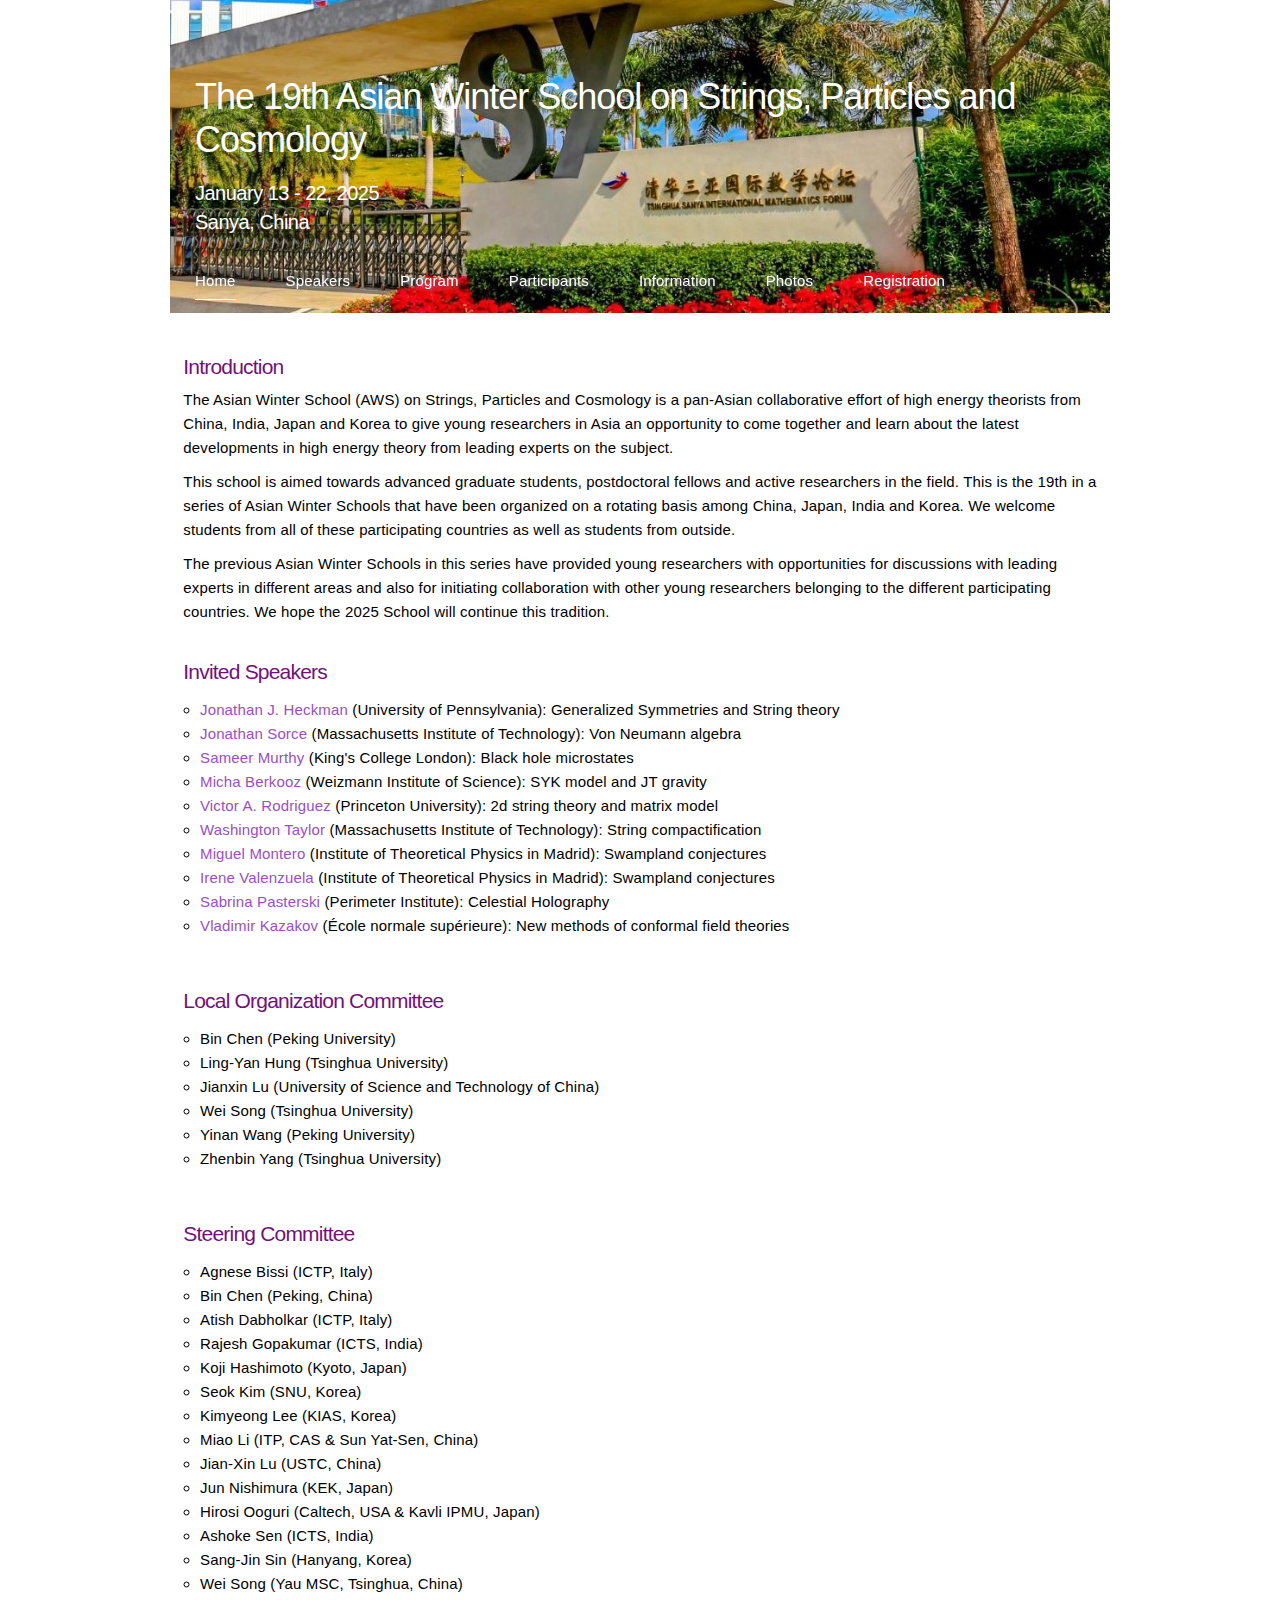
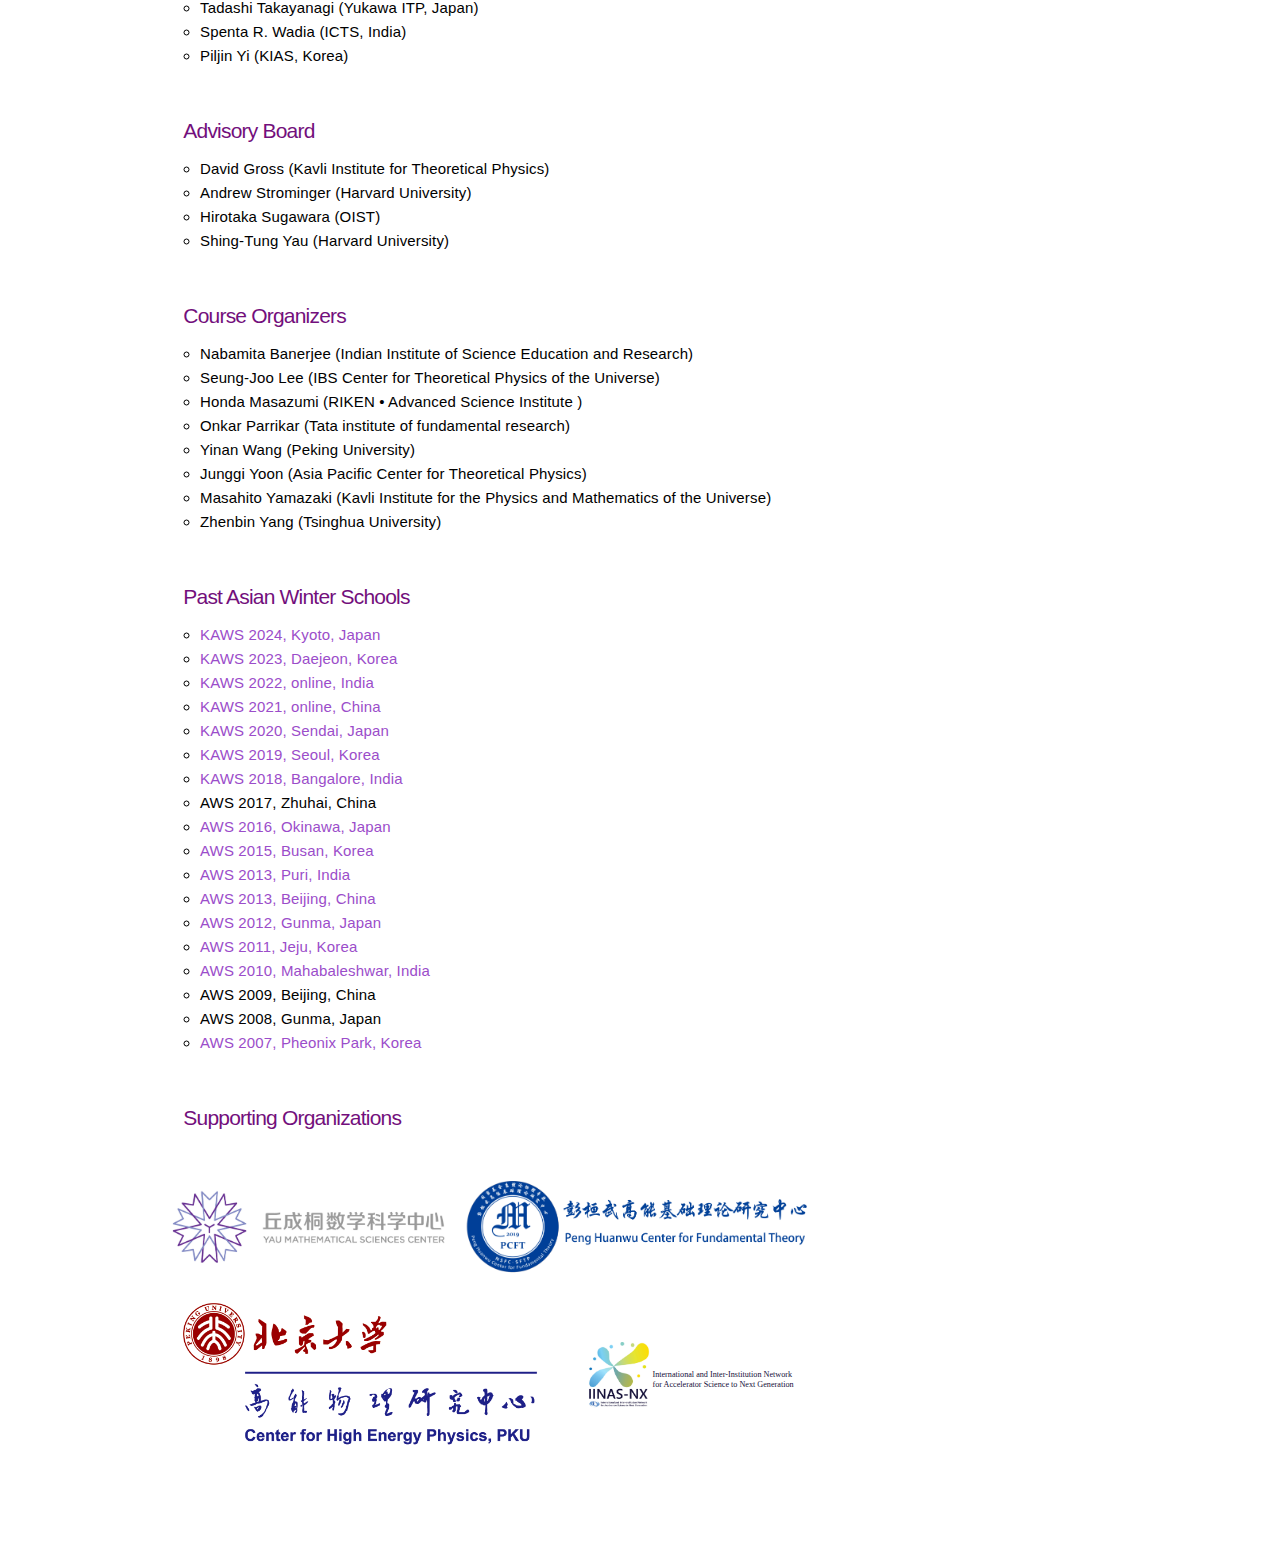
<file: index.html>
<!DOCTYPE html>
<html lang="en">
<head>
<meta charset="utf-8">
<meta name="viewport" content="width=device-width, initial-scale=1.0">
<meta name="description" content="The 19th Asian Winter School">
<title>The 19th Asian Winter School</title>  

<link rel="stylesheet" href="milligram.css"> 
<link rel="shortcut icon" href="favicon.ico" type="image/x-icon">

</head>

<body>  

	<div class="container">
	<!-- Top box -->
		<!-- Logo & Site Name -->
		<div class="placeholder">
			<div class="parallax-window">
				<div class="tm-header">
					<div class="tm-header-inner">
						<div class="col-md-6 col-12">
							<div class="tm-site-text-box">
								<h1 class="tm-site-title">The 19th Asian Winter School on Strings, Particles and Cosmology</h1>
								<h6 class="tm-site-description">January 13 - 22, 2025</h6>	
									<h6 class="tm-site-description">Sanya, China</h6>	
							</div>
						</div>
						<nav class="col-md-6 col-12 tm-nav">
							<ul class="tm-nav-ul">
								<li class="tm-nav-li"><a href="index.html" class="tm-nav-link active">Home</a></li>
								<li class="tm-nav-li"><a href="#spe" class="tm-nav-link" >Speakers</a></li>
								<li class="tm-nav-li"><a href="program.html" class="tm-nav-link">Program</a></li>
								<li class="tm-nav-li"><a href="participants.html" class="tm-nav-link">Participants</a></li>
								<li class="tm-nav-li"><a href="information.html" class="tm-nav-link" >Information</a></li>
								<li class="tm-nav-li"><a href="photos.html" class="tm-nav-link" >Photos</a></li>
								<li class="tm-nav-li"><a href="registration.html" class="tm-nav-link" >Registration</a></li>
							</ul>
						</nav>	
					</div>
				</div>
			</div>
		</div>



<main>
	
  <h4 style="margin-top: 30pt;"> Introduction </h4>

	<p class="p2" style="margin-top:-10pt;">		
	The Asian Winter School (AWS) on Strings, Particles and Cosmology is a pan-Asian collaborative effort of high energy theorists from China, India, Japan and Korea to give young researchers in Asia an opportunity to come together and learn about the latest developments in high energy theory from leading experts on the subject.</p>

	<p class="p2">	 This school is aimed towards advanced graduate students, postdoctoral fellows and active researchers in the field. This is the 19th in a series of Asian Winter Schools that have been organized on a rotating basis among China, Japan, India and Korea. We welcome students from all of these participating countries as well as students from outside. 
	</p>

	<p class="p2">	 The previous Asian Winter Schools in this series have provided young researchers with opportunities for discussions with leading experts in different areas and also for initiating collaboration with other young researchers belonging to the different participating countries. We hope the 2025 School will continue this tradition.</p>



<br>



<h4> <div id="spe">Invited Speakers</div> </h4>

<p style="margin-top:-10pt;">
<ul>
<li><a href="program.html#Heckman">Jonathan J. Heckman</a> (University of Pennsylvania): Generalized Symmetries and String theory</li>
<li><a href="program.html#Sorce">Jonathan Sorce</a> (Massachusetts Institute of Technology): Von Neumann algebra </li>
<li><a href="program.html#Murthy">Sameer Murthy</a> (King's College London): Black hole microstates  </li>
<li><a href="program.html#Berkooz">Micha Berkooz</a> (Weizmann Institute of Science): SYK model and JT gravity</li>
<li><a href="program.html#Rodriguez">Victor A. Rodriguez</a> (Princeton University): 2d string theory and matrix model</li>
<li><a href="program.html#Taylor">Washington Taylor</a> (Massachusetts Institute of Technology): String compactification</li>
<li><a href="program.html#Montero">Miguel Montero</a> (Institute of Theoretical Physics in Madrid): Swampland conjectures </li>
<li><a href="program.html#Valenzuela">Irene Valenzuela</a> (Institute of Theoretical Physics in Madrid): Swampland conjectures</li>
<li><a href="program.html#Pasterski">Sabrina Pasterski</a> (Perimeter Institute): Celestial Holography</li>
<li><a href="program.html#Kazakov">Vladimir Kazakov</a> (École normale supérieure): New methods of conformal field theories</li>

</ul>
</p>

<br>



<h4> Local Organization Committee </h4>


<p style="margin-top:-10pt;">
	<ul>
	<li>Bin Chen (Peking University) </li>
	<li>Ling-Yan Hung (Tsinghua University)</li>
    <li>Jianxin Lu (University of Science and Technology of China) </li>
	<li>Wei Song (Tsinghua University)</li>
	<li>Yinan Wang (Peking University)</li>
	<li>Zhenbin Yang (Tsinghua University)</li>
	</ul>
</p>


	
<br>


<h4> Steering Committee </h4>

<p style="margin-top:-10pt;">
<ul>
<li>Agnese Bissi (ICTP, Italy)</li>
<li>Bin Chen (Peking, China)</li>
<li>Atish Dabholkar (ICTP, Italy)</li>
<li>Rajesh Gopakumar (ICTS, India)</li>
<li>Koji Hashimoto (Kyoto, Japan)</li>
<li>Seok Kim (SNU, Korea)</li>
<li>Kimyeong Lee (KIAS, Korea)</li>
<li>Miao Li (ITP, CAS & Sun Yat-Sen, China)</li>
<li>Jian-Xin Lu (USTC, China)</li>
<li>Jun Nishimura (KEK, Japan)</li>
<li>Hirosi Ooguri (Caltech, USA & Kavli IPMU, Japan)</li>
<li>Ashoke Sen (ICTS, India)</li>
<li>Sang-Jin Sin (Hanyang, Korea)</li>
<li>Wei Song (Yau MSC, Tsinghua, China)</li>
<li>Tadashi Takayanagi (Yukawa ITP, Japan)</li>
<li>Spenta R. Wadia (ICTS, India)</li>
<li>Piljin Yi (KIAS, Korea)</li>

</ul>
</p>

	
<br>



<h4> Advisory Board </h4>

<p style="margin-top:-10pt;">
<ul>
<li>David Gross (Kavli Institute for Theoretical Physics)</li>
<li>Andrew Strominger (Harvard University)</li>
<li>Hirotaka Sugawara (OIST)</li>
<li>Shing-Tung Yau (Harvard University)</li>

</ul>
</p>

<br>



<h4> Course Organizers </h4>

<p style="margin-top:-10pt;">
<ul>
<li>Nabamita Banerjee (Indian Institute of Science Education and Research)</li>
<li>Seung-Joo Lee (IBS Center for Theoretical Physics of the Universe)</li>
<li>Honda Masazumi (RIKEN • Advanced Science Institute )</li>
<li>Onkar Parrikar (Tata institute of fundamental research)</li>
<li>Yinan Wang (Peking University)</li>
<li>Junggi Yoon (Asia Pacific Center for Theoretical Physics)</li>
<li>Masahito Yamazaki (Kavli Institute for the Physics and Mathematics of the Universe)</li>
<li>Zhenbin Yang (Tsinghua University)</li>


</ul>
</p>


	
	<br>


<h4> Past Asian Winter Schools </h4>

<p style="margin-top:-10pt;">
<ul>
<li> <a href="https://www2.yukawa.kyoto-u.ac.jp/~kaws18th/index.php" target="_blank">KAWS 2024, Kyoto, Japan</a>  </li>
<li> <a href="https://indico.ibs.re.kr/event/537/" target="_blank">KAWS 2023, Daejeon, Korea</a>  </li>
<li> <a href="https://www.icts.res.in/program/kaws2022" target="_blank">KAWS 2022, online, India</a>  </li>
<li> <a href="https://kaws2021.github.io/" target="_blank">KAWS 2021, online, China</a>  </li>
<li> <a href="http://www.tfc.tohoku.ac.jp/other-activity/7065.html" target="_blank">KAWS 2020, Sendai, Japan</a>  </li>
<li> <a href="http://events.kias.re.kr/h/KAWS2019/?pageNo=3439" target="_blank">KAWS 2019, Seoul, Korea</a>  </li>
<li> <a href="https://www.icts.res.in/program/KAWS2018" target="_blank">KAWS 2018, Bangalore, India</a>  </li>
<li> AWS 2017, Zhuhai, China </li>
<li> <a href="https://groups.oist.jp/ja/cws/event/10th-asian-winter-school-strings-particles-and-cosmology" target="_blank">AWS 2016, Okinawa, Japan</a>  </li>
<li> <a href="http://home.kias.re.kr/MKG/h/AWSSPC2015/" target="_blank">AWS 2015, Busan, Korea</a>  </li>
<li> <a href="https://www.icts.res.in/program/asian8" target="_blank">AWS 2013, Puri, India</a>  </li>
<li> <a href="http://csp.escience.cn/dct/page/1" target="_blank">AWS 2013, Beijing, China</a>  </li>
<li> <a href="https://www-conf.kek.jp/past/nasulec/index.html" target="_blank">AWS 2012, Gunma, Japan</a>  </li>
<li> <a href="https://www.apctp.org/conferences/2010/awspc5/index.php" target="_blank">AWS 2011, Jeju, Korea</a>  </li>
<li> <a href="http://www.icts.res.in/program/asian4" target="_blank">AWS 2010, Mahabaleshwar, India</a>  </li>
<li> AWS 2009, Beijing, China </li>
<li> AWS 2008, Gunma, Japan </li>
<li> <a href="http://events.kias.re.kr/h/KAWS2019/?pageNo=3439" target="_blank">AWS 2007, Pheonix Park, Korea</a>  </li>
</ul>
</p>


<br>



<h4>Supporting Organizations</h4>
<br>

<!--
<div class="image-row">
	<object data="sponsor_YMSC.svg" type="image/svg+xml"></object>
	<object data="sponsor_PCFT.svg" type="image/svg+xml"></object>
	<object data="sponsor_PKU_CHEP.svg" type="image/svg+xml"></object>
	<img src="sponsor_IINAS-NX.jpg" alt="sponsor image">
</div>
-->

<div class="image-grid">
    <img src="sponsor_YMSC.svg" alt="sponsor image 1" class="image-item">
    <img src="sponsor_PCFT.svg" alt="sponsor image 2" class="image-item">
    <img src="sponsor_PKU_CHEP.svg" alt="sponsor image 3" class="image-item">
    <img src="sponsor_IINAS-NX.svg" alt="sponsor image 4" class="image-item">
  </div>

<br>
	
<!--<h4> Email</h4> 
<p class="p2">	 xxx@xxx</p>--> 


</main>



</body>
</html>
</file>
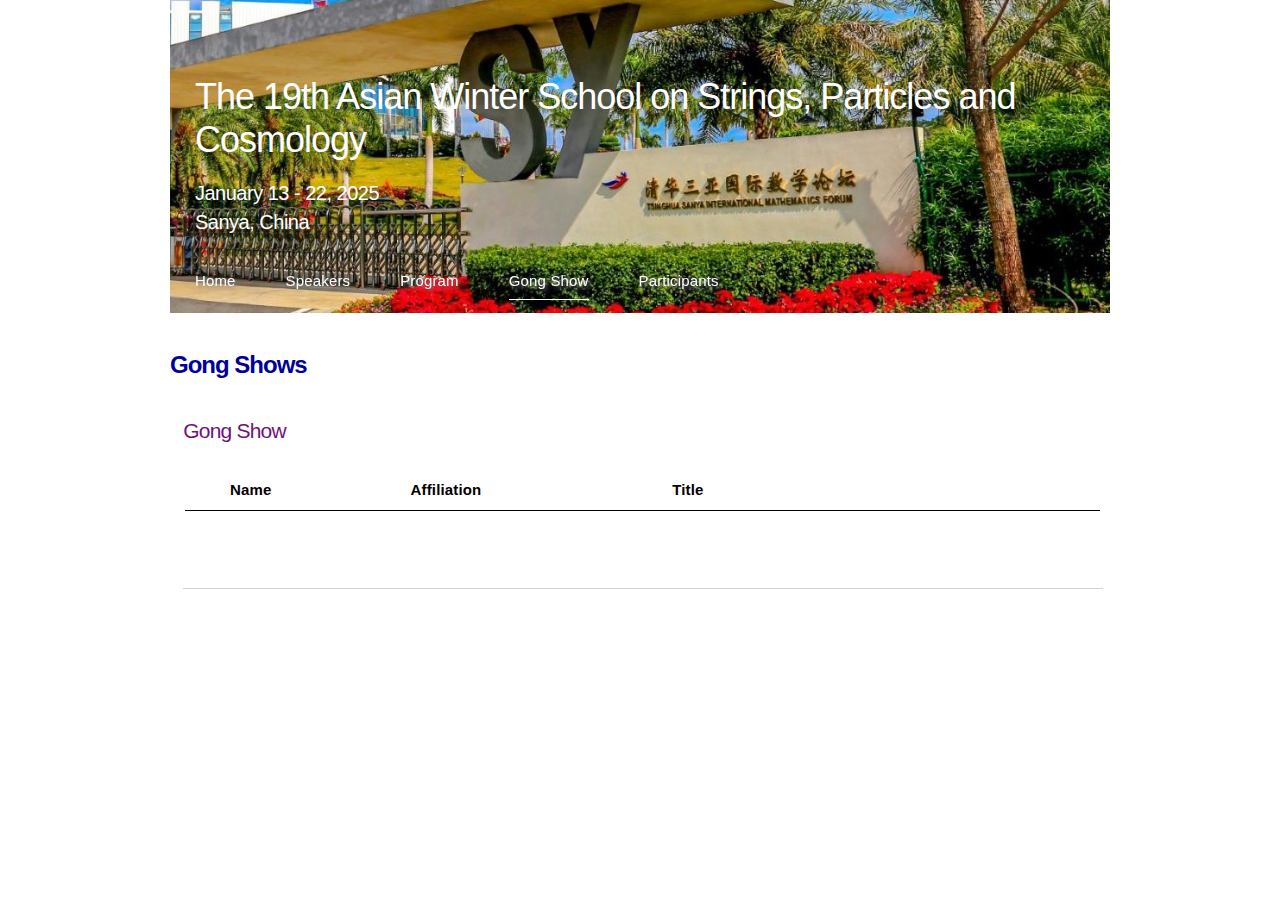
<file: gongshow-backup.html>
<!DOCTYPE html>
<html lang="en">
<head>
<meta charset="utf-8">
<meta name="viewport" content="width=device-width, initial-scale=1.0">
<meta name="description" content="The 19th Asian Winter School">
<title>The 19th Asian Winter School</title>   

<link rel="stylesheet" href="milligram.css"> 

</head>

<body>  

	
		<div class="container">
	<!-- Top box -->
		<!-- Logo & Site Name -->
		<div class="placeholder">
			<div class="parallax-window">
				<div class="tm-header">
					<div class="tm-header-inner">
						<div class="col-md-6 col-12">
							<div class="tm-site-text-box">
								<h1 class="tm-site-title">The 19th Asian Winter School on Strings, Particles and Cosmology</h1>
								<h6 class="tm-site-description">January 13 - 22, 2025</h6>	
									<h6 class="tm-site-description">Sanya, China</h6>	
							</div>
						</div>
						<nav class="col-md-6 col-12 tm-nav">
							<ul class="tm-nav-ul">
								<li class="tm-nav-li"><a href="index.html" class="tm-nav-link">Home</a></li>
								<li class="tm-nav-li"><a href="index.html#spe" class="tm-nav-link" >Speakers</a></li>
								<li class="tm-nav-li"><a href="program.html" class="tm-nav-link">Program</a></li>
								<li class="tm-nav-li"><a href="gongshow.html" class="tm-nav-link active" >Gong&nbsp;Show</a></li>
								<li class="tm-nav-li"><a href="participants.html" class="tm-nav-link">Participants</a></li>
							</ul>
						</nav>	
					</div>
				</div>
			</div>
		</div>


<main>
	
	

<h3> Gong Shows  </h3>

<h4 style="margin-top: 30pt; margin-bottom: 0pt;" id="gongshow1"> Gong Show </h4>

<p>


<table class="table table-bordered table-hover table-condensed">
	
    <colgroup>
        <col style="width: 1%;">
        <col style="width: 20%;">
		  <col style="width: 29%;">
        <col style="width: 50%;">
     </colgroup>
	
	
<thead><tr><th title="Field #1"></th>
<th title="Field #2">Name</th>
<th title="Field #3">Affiliation</th>
<th title="Field #4">Title</th>
</tr></thead>
 
</table>
	
	
<br><hr></p>







</main>
</body>
</html>
</file>
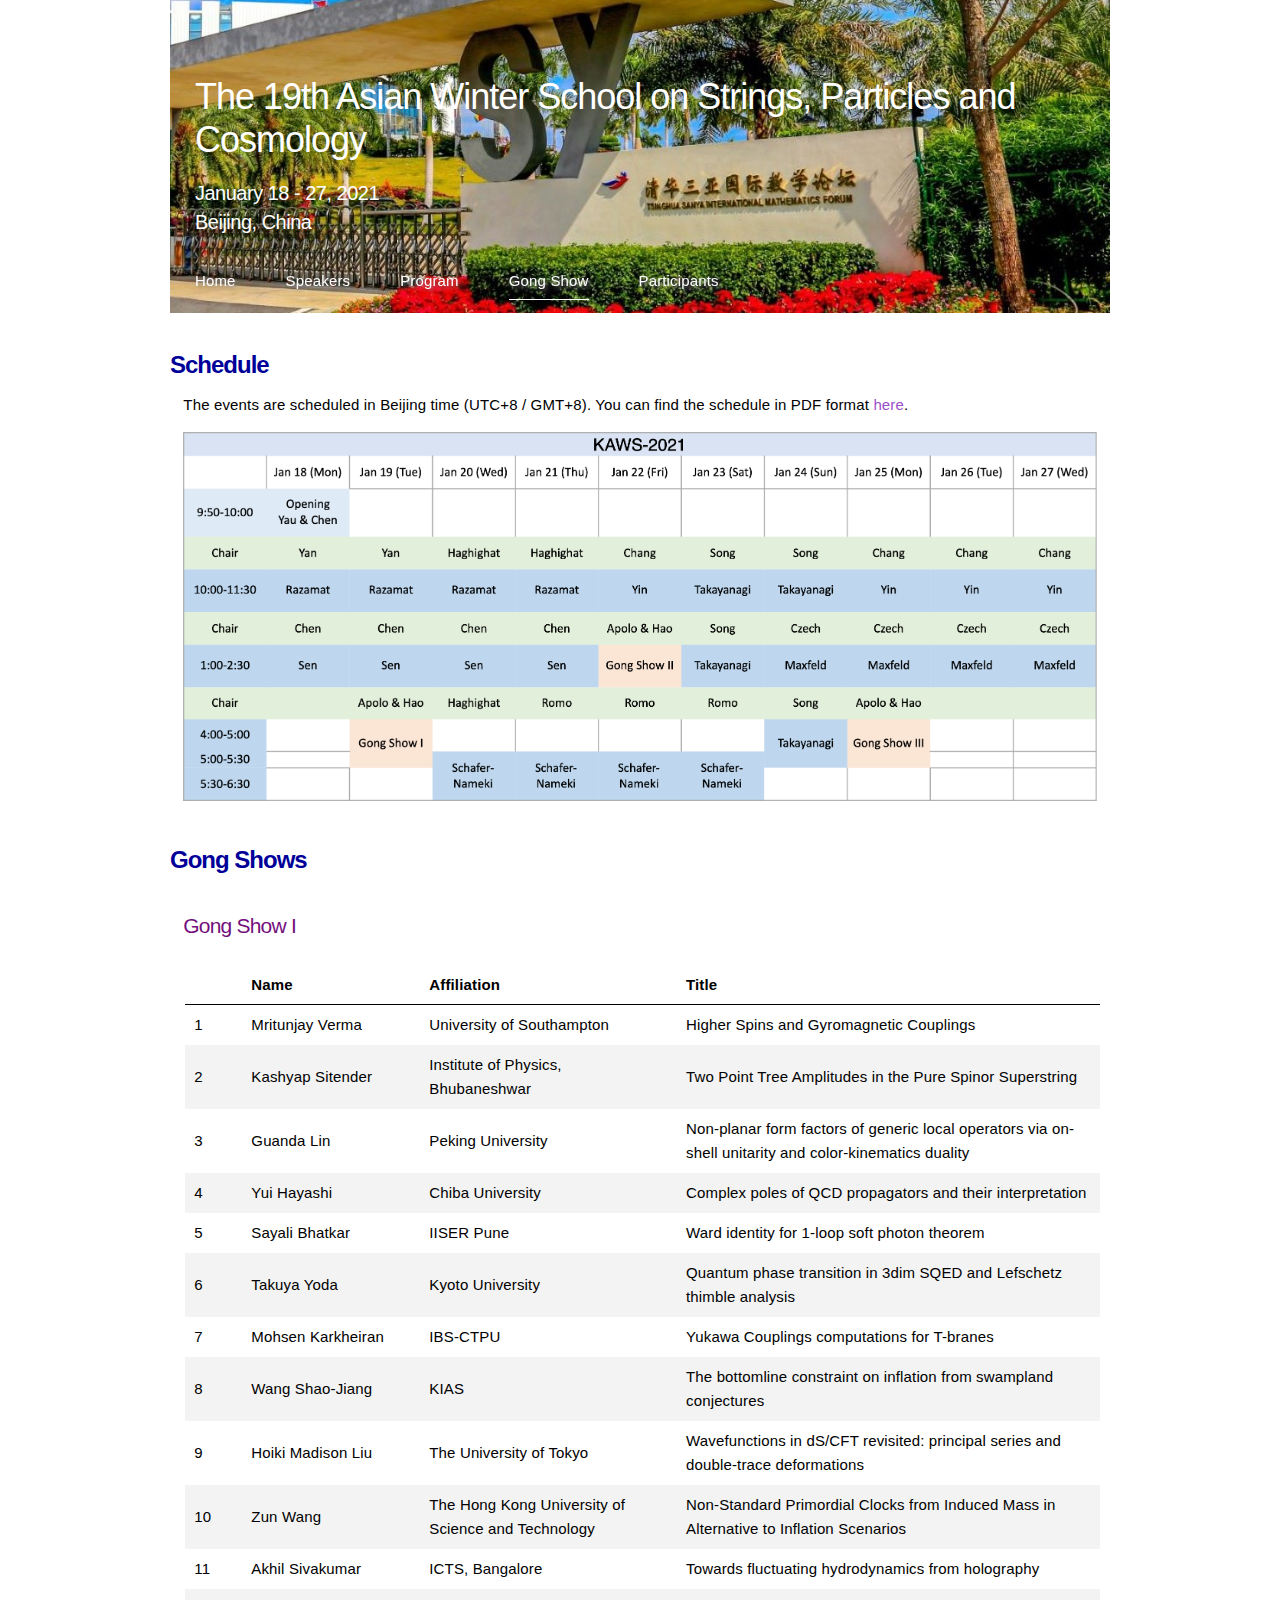
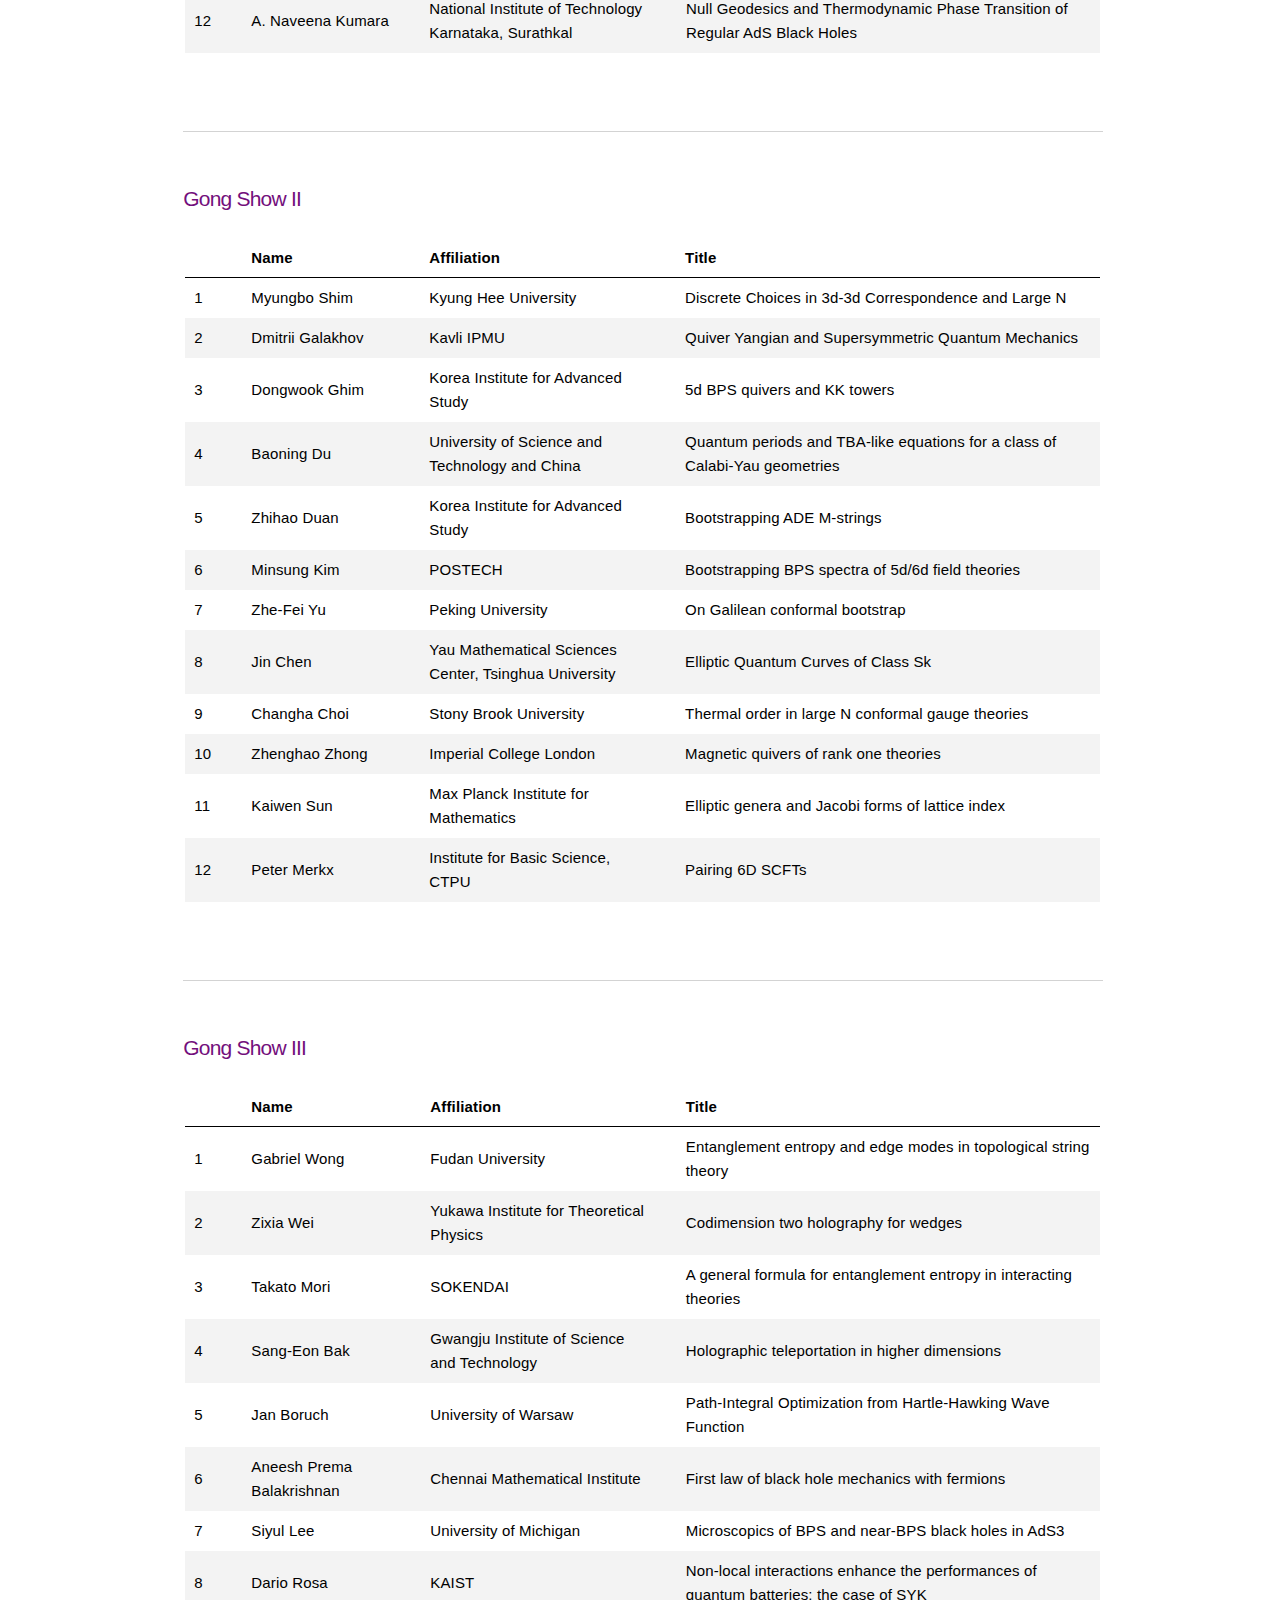
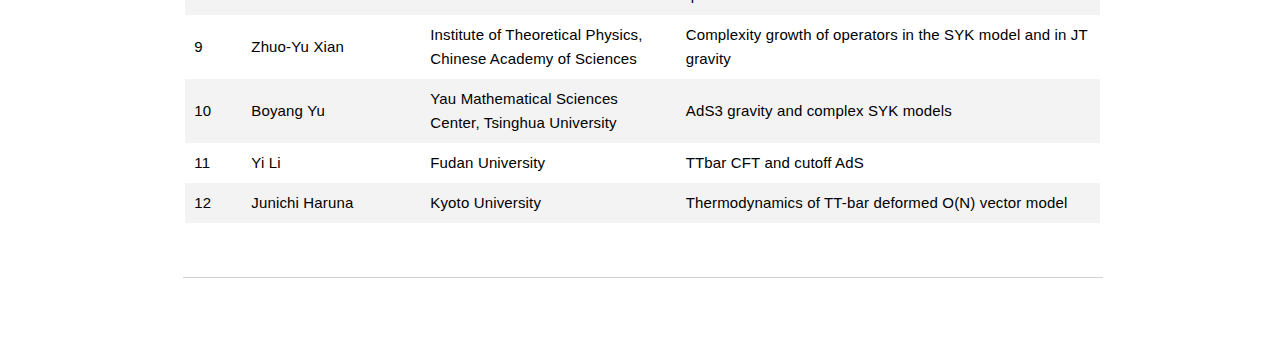
<file: gongshow_old.html>
<!DOCTYPE html>
<html lang="en">
<head>
<meta charset="utf-8">
<meta name="viewport" content="width=device-width, initial-scale=1.0">
<meta name="description" content="The 19th Asian Winter School">
<title>The 19th Asian Winter School</title>  

<link rel="stylesheet" href="milligram.css"> 

</head>

<body>  

	<div class="container">
	<!-- Top box -->
		<!-- Logo & Site Name -->
		<div class="placeholder">
			<div class="parallax-window">
				<div class="tm-header">
					<div class="tm-header-inner">
						<div class="col-md-6 col-12">
							<div class="tm-site-text-box">
								<h1 class="tm-site-title">The 19th Asian Winter School on Strings, Particles and Cosmology</h1>
								<h6 class="tm-site-description">January 18 - 27, 2021</h6>	
									<h6 class="tm-site-description">Beijing, China</h6>	
							</div>
						</div>
						<nav class="col-md-6 col-12 tm-nav">
							<ul class="tm-nav-ul">
								<li class="tm-nav-li"><a href="index.html" class="tm-nav-link">Home</a></li>
								<li class="tm-nav-li"><a href="index.html#spe" class="tm-nav-link" >Speakers</a></li>
								<li class="tm-nav-li"><a href="program.html" class="tm-nav-link">Program</a></li>
								<li class="tm-nav-li"><a href="gongshow.html" class="tm-nav-link active" >Gong&nbsp;Show</a></li>
								<li class="tm-nav-li"><a href="participants.html" class="tm-nav-link">Participants</a></li>
							</ul>
						</nav>	
					</div>
				</div>
			</div>
		</div>



<main>
	
	
<h3 class="schedule"> Schedule </h3>

<p>
The events are scheduled in Beijing time (UTC+8&nbsp;/&nbsp;GMT+8). You can find the schedule in PDF format <a href="https://kaws2021.github.io/schedule.pdf" target="_blank">here</a>.

<a href="schedule.png" target="_blank"><img class="schedule" src="schedule.png" alt="AWS 2025 Schedule"></a>

</p>



<h3> Gong Shows  </h3>

<h4 style="margin-top: 30pt; margin-bottom: 0pt;" id="gongshow1"> Gong Show I </h4>

<p>


<table class="table table-bordered table-hover table-condensed">
	
    <colgroup>
        <col style="width: 1%;">
        <col style="width: 20%;">
		  <col style="width: 29%;">
        <col style="width: 50%;">
     </colgroup>
	
	
<thead><tr><th title="Field #1"></th>
<th title="Field #2">Name</th>
<th title="Field #3">Affiliation</th>
<th title="Field #4">Title</th>
</tr></thead>
<tbody><tr>
<td align="right">&nbsp;1</td>
<td>Mritunjay Verma</td>
<td>University of Southampton</td>
<td>Higher Spins and Gyromagnetic Couplings</td>
</tr>
<tr>
<td align="right">&nbsp;2</td>
<td>Kashyap Sitender</td>
<td>Institute of Physics, Bhubaneshwar</td>
<td>Two Point Tree Amplitudes in the Pure Spinor Superstring</td>
</tr>
<tr>
<td align="right">&nbsp;3</td>
<td>Guanda Lin</td>
<td>Peking University</td>
<td>Non-planar form factors of generic local operators via on-shell unitarity and color-kinematics duality</td>
</tr>
<tr>
<td align="right">&nbsp;4</td>
<td>Yui Hayashi</td>
<td>Chiba University</td>
<td>Complex poles of QCD propagators and their interpretation</td>
</tr>
<tr>
<td align="right">&nbsp;5</td>
<td>Sayali Bhatkar</td>
<td>IISER Pune</td>
<td>Ward identity for 1-loop soft photon theorem</td>
</tr>
<tr>
<td align="right">&nbsp;6</td>
<td>Takuya Yoda</td>
<td>Kyoto University</td>
<td>Quantum phase transition in 3dim SQED and Lefschetz thimble analysis</td>
</tr>
<tr>
<td align="right">&nbsp;7</td>
<td>Mohsen Karkheiran</td>
<td>IBS-CTPU</td>
<td>Yukawa Couplings computations for T-branes</td>
</tr>
<tr>
<td align="right">&nbsp;8</td>
<td>Wang Shao-Jiang</td>
<td>KIAS</td>
<td>The bottomline constraint on inflation from swampland conjectures</td>
</tr>
<tr>
<td align="right">&nbsp;9</td>
<td>Hoiki Madison Liu</td>
<td>The University of Tokyo</td>
<td>Wavefunctions in dS/CFT revisited: principal series and double-trace deformations</td>
</tr>
<tr>
<td align="right">&nbsp;10</td>
<td>Zun Wang</td>
<td>The Hong Kong University of Science and Technology</td>
<td>Non-Standard Primordial Clocks from Induced Mass in Alternative to Inflation Scenarios</td>
</tr>
<tr>
<td align="right">&nbsp;11</td>
<td>Akhil Sivakumar</td>
<td>ICTS, Bangalore</td>
<td>Towards fluctuating hydrodynamics from holography</td>
</tr>
<tr>
<td align="right">&nbsp;12</td>
<td>A. Naveena Kumara</td>
<td>National Institute of Technology Karnataka, Surathkal</td>
<td>Null Geodesics and Thermodynamic Phase Transition of Regular AdS Black Holes</td>
</tr>
</tbody></table>
	
	<br><hr></p>
	
	
	
<h4 style="margin-top: 50pt; margin-bottom: 0pt;" id="gongshow2"> Gong Show II   </h4>
<p>
	
	<table class="table table-bordered table-hover table-condensed">
		
	    <colgroup>
	        <col style="width: 1%;">
	        <col style="width: 20%;">
			  <col style="width: 29%;">
	        <col style="width: 50%;">
	     </colgroup>
		 
		 
	<thead><tr><th title="Field #1"></th>
	<th title="Field #2">Name</th>
	<th title="Field #3">Affiliation</th>
	<th title="Field #4">Title</th>
	</tr></thead>
	<tbody><tr>
	<td align="right">&nbsp;1</td>
	<td>Myungbo Shim</td>
	<td>Kyung Hee University</td>
	<td>Discrete Choices in 3d-3d Correspondence and Large N</td>
	</tr>
	<tr>
	<td align="right">&nbsp;2</td>
	<td>Dmitrii Galakhov</td>
	<td>Kavli IPMU</td>
	<td>Quiver Yangian and Supersymmetric Quantum Mechanics</td>
	</tr>
	<tr>
	<td align="right">&nbsp;3</td>
	<td>Dongwook Ghim</td>
	<td>Korea Institute for Advanced Study</td>
	<td>5d BPS quivers and KK towers</td>
	</tr>
	<tr>
	<td align="right">&nbsp;4</td>
	<td>Baoning Du</td>
	<td>University of Science and Technology and China</td>
	<td>Quantum periods and TBA-like equations for a class of Calabi-Yau geometries</td>
	</tr>
	<tr>
	<td align="right">&nbsp;5</td>
	<td>Zhihao Duan</td>
	<td>Korea Institute for Advanced Study</td>
	<td>Bootstrapping ADE M-strings</td>
	</tr>
	<tr>
	<td align="right">&nbsp;6</td>
	<td>Minsung Kim</td>
	<td>POSTECH</td>
	<td>Bootstrapping BPS spectra of 5d/6d field theories</td>
	</tr>
	<tr>
	<td align="right">&nbsp;7</td>
	<td>Zhe-Fei Yu</td>
	<td>Peking University</td>
	<td>On Galilean conformal bootstrap</td>
	</tr>
	<tr>
	<td align="right">&nbsp;8</td>
	<td>Jin Chen</td>
	<td>Yau Mathematical Sciences Center, Tsinghua University</td>
	<td>Elliptic Quantum Curves of Class Sk</td>
	</tr>
	<tr>
	<td align="right">&nbsp;9</td>
	<td>Changha Choi</td>
	<td>Stony Brook University</td>
	<td>Thermal order in large N conformal gauge theories</td>
	</tr>
	<tr>
	<td align="right">&nbsp;10</td>
	<td>Zhenghao Zhong</td>
	<td>Imperial College London</td>
	<td>Magnetic quivers of rank one theories</td>
	</tr>
	<tr>
	<td align="right">&nbsp;11</td>
	<td>Kaiwen Sun</td>
	<td>Max Planck Institute for Mathematics</td>
	<td>Elliptic genera and Jacobi forms of lattice index</td>
	</tr>
	<tr>
	<td align="right">&nbsp;12</td>
	<td>Peter Merkx</td>
	<td>Institute for Basic Science, CTPU</td>
	<td>Pairing 6D SCFTs</td>
	</tr>
	</tbody></table>
	
	
	<br><hr></p>





<h4 style="margin-top: 50pt; margin-bottom: 0pt;" id="gongshow3"> Gong Show III </h4>
<p>
	
<table class="table table-bordered table-hover table-condensed">
	
    <colgroup>
        <col style="width: 1%;">
        <col style="width: 20%;">
		  <col style="width: 29%;">
        <col style="width: 50%;">
     </colgroup>
	 
	 
<thead><tr><th title="Field #1"></th>
<th title="Field #2">Name</th>
<th title="Field #3">Affiliation</th>
<th title="Field #4">Title</th>
</tr></thead>
<tbody><tr>
<td align="right">&nbsp;1</td>
<td>Gabriel Wong</td>
<td>Fudan University</td>
<td>Entanglement entropy and edge modes in topological string theory</td>
</tr>
<tr>
<td align="right">&nbsp;2</td>
<td>Zixia Wei</td>
<td>Yukawa Institute for Theoretical Physics</td>
<td>Codimension two holography for wedges</td>
</tr>
<tr>
<td align="right">&nbsp;3</td>
<td>Takato Mori</td>
<td>SOKENDAI</td>
<td>A general formula for entanglement entropy in interacting theories</td>
</tr>
<tr>
<td align="right">&nbsp;4</td>
<td>Sang-Eon Bak</td>
<td>Gwangju Institute of Science and Technology</td>
<td>Holographic teleportation in higher dimensions</td>
</tr>
<tr>
<td align="right">&nbsp;5</td>
<td>Jan Boruch</td>
<td>University of Warsaw</td>
<td>Path-Integral Optimization from Hartle-Hawking Wave Function</td>
</tr>
<tr>
<td align="right">&nbsp;6</td>
<td>Aneesh Prema Balakrishnan</td>
<td>Chennai Mathematical Institute</td>
<td>First law of black hole mechanics with fermions</td>
</tr>
<tr>
<td align="right">&nbsp;7</td>
<td>Siyul Lee</td>
<td>University of Michigan</td>
<td>Microscopics of BPS and near-BPS black holes in AdS3</td>
</tr>
<tr>
<td align="right">&nbsp;8</td>
<td>Dario Rosa</td>
<td>KAIST</td>
<td>Non-local interactions enhance the performances of quantum batteries: the case of SYK</td>
</tr>
<tr>
<td align="right">&nbsp;9</td>
<td>Zhuo-Yu Xian</td>
<td>Institute of Theoretical Physics, Chinese Academy of Sciences</td>
<td>Complexity growth of operators in the SYK model and in JT gravity</td>
</tr>
<tr>
<td align="right">&nbsp;10</td>
<td>Boyang Yu</td>
<td>Yau Mathematical Sciences Center, Tsinghua University</td>
<td>AdS3 gravity and complex SYK models</td>
</tr>
<tr>
<td align="right">&nbsp;11</td>
<td>Yi Li</td>
<td>Fudan University</td>
<td>TTbar CFT and cutoff AdS</td>
</tr>
<tr>
<td align="right">&nbsp;12</td>
<td>Junichi Haruna</td>
<td>Kyoto University</td>
<td>Thermodynamics of TT-bar deformed O(N) vector model</td>
</tr>
</tbody></table>
	
	
	<hr></p>

</main>
</body>
</html>
</file>
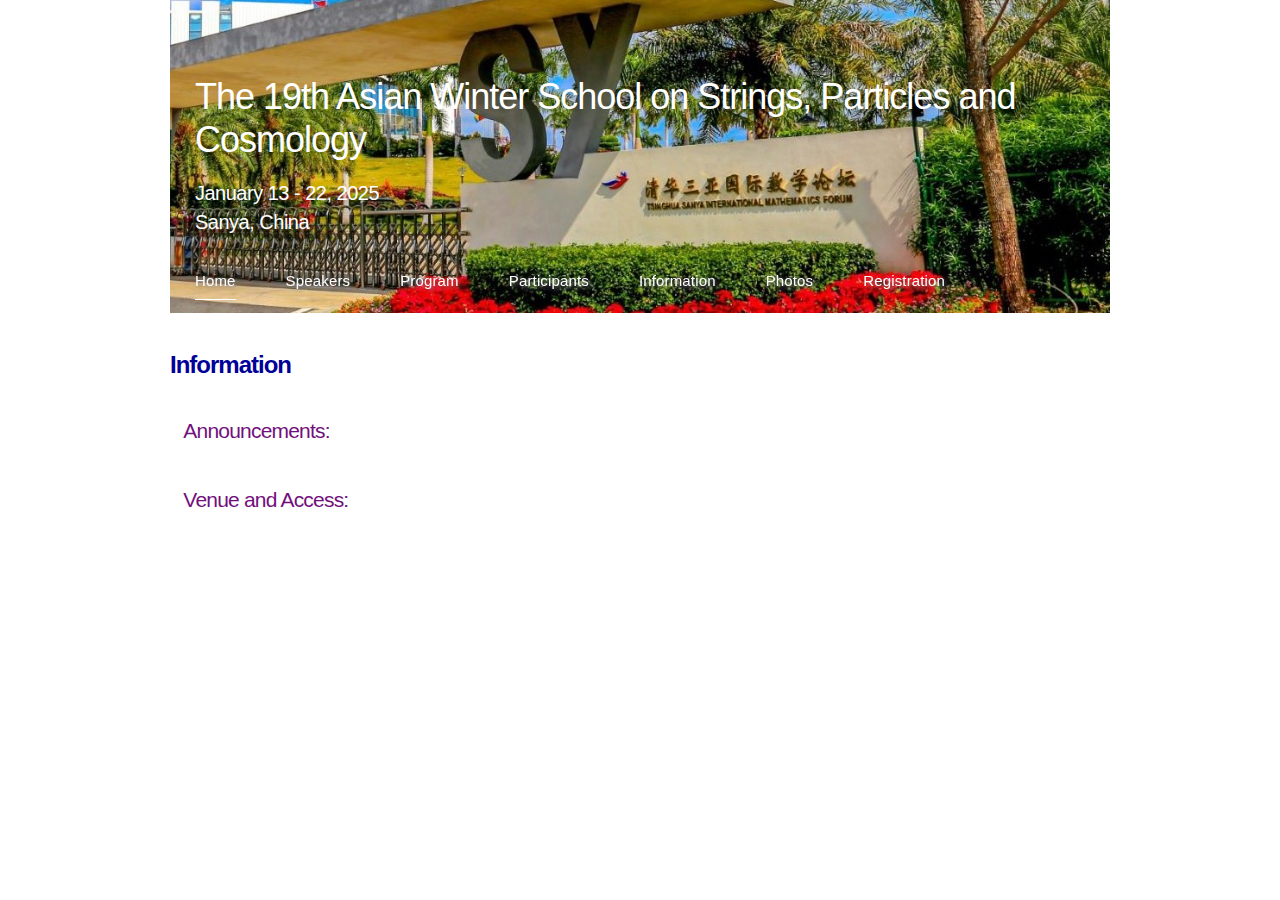
<file: information.html>
<!DOCTYPE html>
<html lang="en">
<head>
<meta charset="utf-8">
<meta name="viewport" content="width=device-width, initial-scale=1.0">
<meta name="description" content="The 19th Asian Winter School">
<title>The 19th Asian Winter School</title>  

<link rel="stylesheet" href="AWS.css"> 

</head>

<body>  

	
		<div class="container">
	<!-- Top box -->
		<!-- Logo & Site Name -->
		<div class="placeholder">
			<div class="parallax-window">
				<div class="tm-header">
					<div class="tm-header-inner">
						<div class="col-md-6 col-12">
							<div class="tm-site-text-box">
								<h1 class="tm-site-title">The 19th Asian Winter School on Strings, Particles and Cosmology</h1>
								<h6 class="tm-site-description">January 13 - 22, 2025</h6>	
									<h6 class="tm-site-description">Sanya, China</h6>	
							</div>
						</div>
						<nav class="col-md-6 col-12 tm-nav">
							<ul class="tm-nav-ul">
								<li class="tm-nav-li"><a href="index.html" class="tm-nav-link active">Home</a></li>
								<li class="tm-nav-li"><a href="index.html#spe" class="tm-nav-link" >Speakers</a></li>
								<li class="tm-nav-li"><a href="program.html" class="tm-nav-link">Program</a></li>
								<li class="tm-nav-li"><a href="participants.html" class="tm-nav-link">Participants</a></li>
								<li class="tm-nav-li"><a href="information.html" class="tm-nav-link" >Information</a></li>
								<li class="tm-nav-li"><a href="photos.html" class="tm-nav-link" >Photos</a></li>
								<li class="tm-nav-li"><a href="registration.html" class="tm-nav-link" >Registration</a></li>
							</ul>
						</nav>	
					</div>
				</div>
			</div>
		</div>


<main>
	
	

<h3> Information </h3>
<h4 style="margin-top: 30pt;"> Announcements: </h4>
	<!--
	<p>
	The videos of the lectures and the gong shows can be found online on <a href="https://www.youtube.com/channel/UCwd2IBlyS-x9I5uQT_ITasg">Youtube</a> and <a href="https://space.bilibili.com/94539659?spm_id_from=333.788.b_765f7570696e666f.1	">Bilibili</a>. 
	</p> -->
	
	<!--
	<p>
	The invitation to the zoom meeting and slack workspace have been sent to the registered <a href="participants.html"> participants</a>. If you have not received the email or missed the registration deadline please contact <code>laiwx19&nbsp;AT&nbsp;mails.tsinghua.edu.cn</code>. 
</p>

<p>
	We have also set up a slack workspace for the school where you are encouraged to ask questions and have discussions.
</p>
-->

<h4 style="margin-top: 30pt; margin-bottom: 0pt;" id="gongshow1"> Venue and Access: </h4>

<p>







</main>
</body>
</html>
</file>
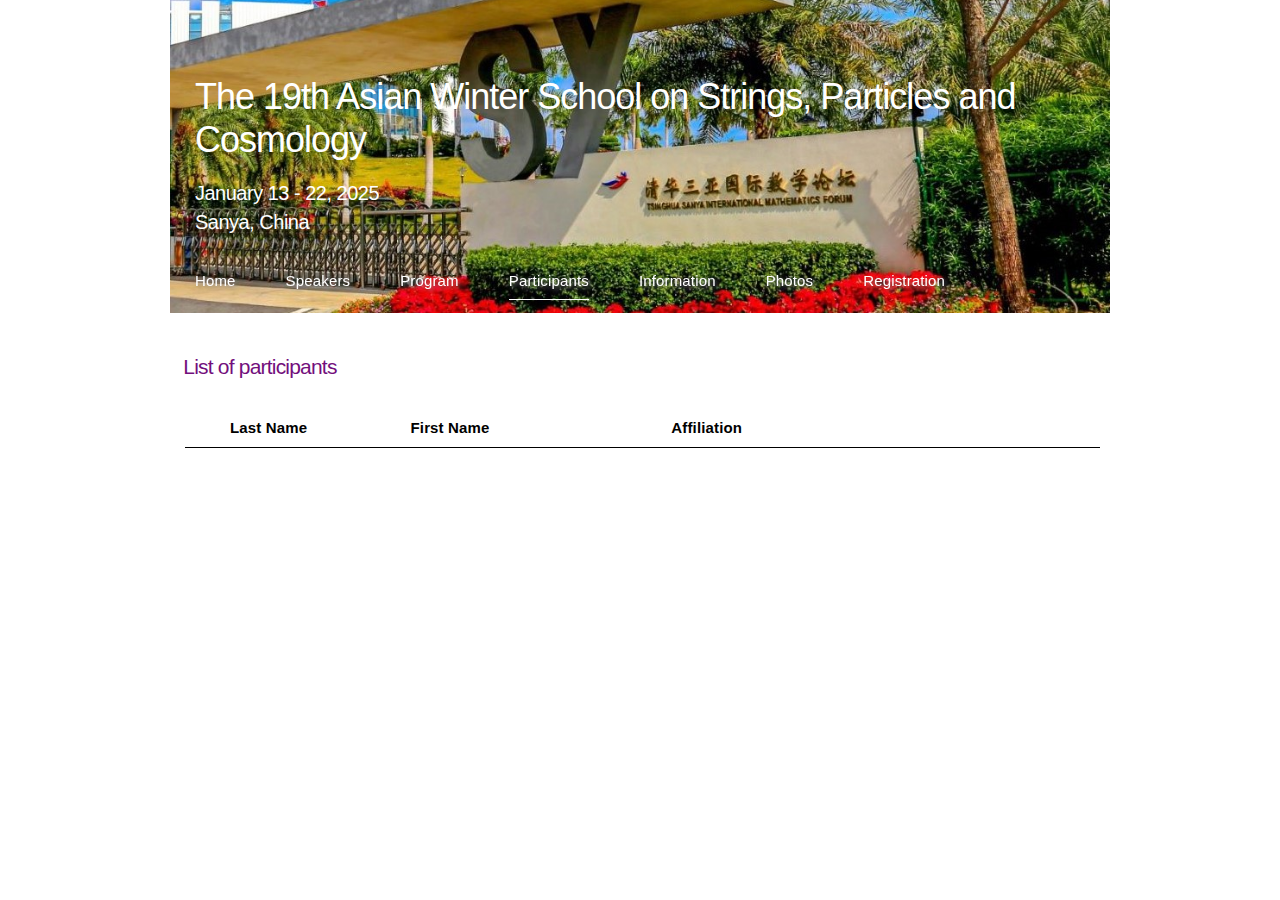
<file: participants.html>
<!DOCTYPE html>
<html lang="en">
<head>
<meta charset="utf-8">
<meta name="viewport" content="width=device-width, initial-scale=1.0">
<meta name="description" content="The 19th Asian Winter School">
<title>The 19th Asian Winter School</title>  

<link rel="stylesheet" href="milligram.css"> 
<link rel="shortcut icon" href="favicon.ico" type="image/x-icon">

</head>

<body>  

    <div class="container">
  <!-- Top box -->
    <!-- Logo & Site Name -->
    <div class="placeholder">
      <div class="parallax-window">
        <div class="tm-header">
          <div class="tm-header-inner">
            <div class="col-md-6 col-12">
              <div class="tm-site-text-box">
                <h1 class="tm-site-title">The 19th Asian Winter School on Strings, Particles and Cosmology</h1>
                <h6 class="tm-site-description">January 13 - 22, 2025</h6>  
                  <h6 class="tm-site-description">Sanya, China</h6> 
              </div>
            </div>
            <nav class="col-md-6 col-12 tm-nav">
              <ul class="tm-nav-ul">
                <li class="tm-nav-li"><a href="index.html" class="tm-nav-link">Home</a></li>
                <li class="tm-nav-li"><a href="index.html#spe" class="tm-nav-link" >Speakers</a></li>
                <li class="tm-nav-li"><a href="program.html" class="tm-nav-link">Program</a></li>
                <li class="tm-nav-li"><a href="participants.html" class="tm-nav-link active">Participants</a></li>
                <li class="tm-nav-li"><a href="information.html" class="tm-nav-link" >Information</a></li>
                <li class="tm-nav-li"><a href="photos.html" class="tm-nav-link" >Photos</a></li>
                <li class="tm-nav-li"><a href="registration.html" class="tm-nav-link" >Registration</a></li>
              </ul>
            </nav>  
          </div>
        </div>
      </div>
    </div>


<main>



<h4 style="margin-top: 30pt; margin-bottom: 20pt;"> List of participants </h4>

<p> 


<table class="table table-bordered table-hover table-condensed">
  
    <colgroup>
        <col style="width: 1%;">
        <col style="width: 20%;">
      <col style="width: 29%;">
        <col style="width: 50%;">
     </colgroup>
  
  
<thead><tr><th title="Field #1"></th>
<th title="Field #2">Last Name</th>
<th title="Field #3">First Name</th>
<th title="Field #4">Affiliation</th>
</tr></thead>
 
</table>

 </p>



	
	
</main>
</body>
</html>
</file>
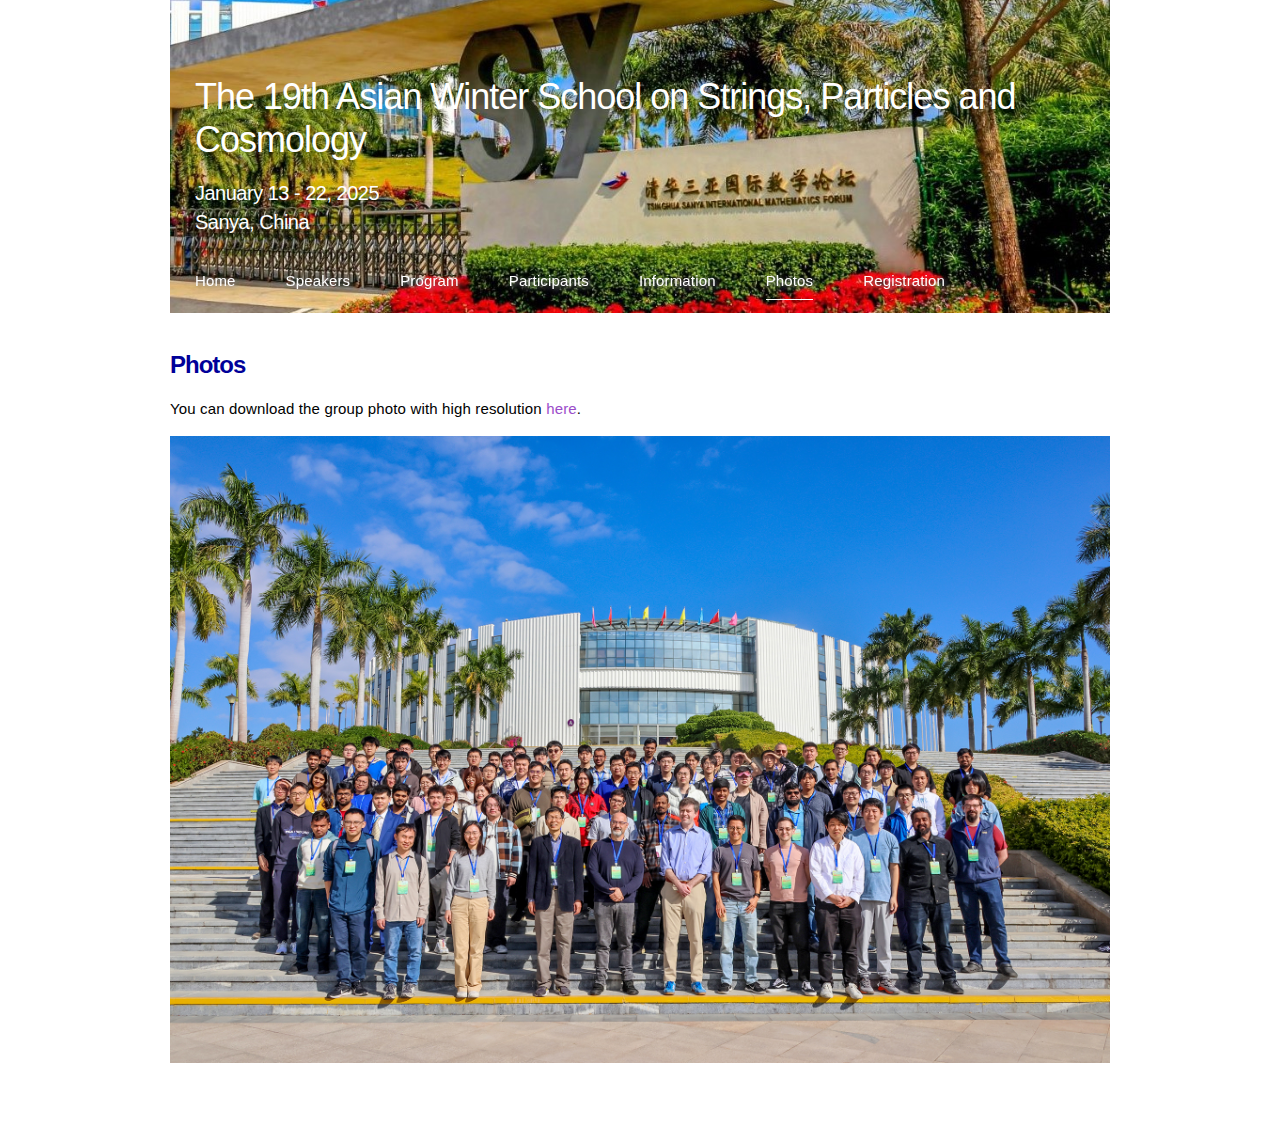
<file: photos.html>
<!DOCTYPE html>
<html lang="en">
<head>
<meta charset="utf-8">
<meta name="viewport" content="width=device-width, initial-scale=1.0">
<meta name="description" content="The 19th Asian Winter School">
<title>The 19th Asian Winter School</title>  

<link rel="stylesheet" href="milligram.css"> 
<link rel="shortcut icon" href="favicon.ico" type="image/x-icon">

</head>

<body>  

	
		<div class="container">
	<!-- Top box -->
		<!-- Logo & Site Name -->
		<div class="placeholder">
			<div class="parallax-window">
				<div class="tm-header">
					<div class="tm-header-inner">
						<div class="col-md-6 col-12">
							<div class="tm-site-text-box">
								<h1 class="tm-site-title">The 19th Asian Winter School on Strings, Particles and Cosmology</h1>
								<h6 class="tm-site-description">January 13 - 22, 2025</h6>	
									<h6 class="tm-site-description">Sanya, China</h6>	
							</div>
						</div>
						<nav class="col-md-6 col-12 tm-nav">
							<ul class="tm-nav-ul">
								<li class="tm-nav-li"><a href="index.html" class="tm-nav-link">Home</a></li>
								<li class="tm-nav-li"><a href="index.html#spe" class="tm-nav-link" >Speakers</a></li>
								<li class="tm-nav-li"><a href="program.html" class="tm-nav-link">Program</a></li>
								<li class="tm-nav-li"><a href="participants.html" class="tm-nav-link">Participants</a></li>
								<li class="tm-nav-li"><a href="information.html" class="tm-nav-link" >Information</a></li>
								<li class="tm-nav-li"><a href="photos.html" class="tm-nav-link active" >Photos</a></li>
								<li class="tm-nav-li"><a href="registration.html" class="tm-nav-link" >Registration</a></li>
							</ul>
						</nav>	
					</div>
				</div>
			</div>
		</div>


<main>
	
	

<h3> Photos </h3>
You can download the group photo with high resolution <a href="figs/groupphoto.jpg" target="_blank">here</a>.

<img class="schedule" src="figs/groupphotoCR.jpg" alt="AWS 2025 Group photo"></a>








</main>
</body>
</html>
</file>
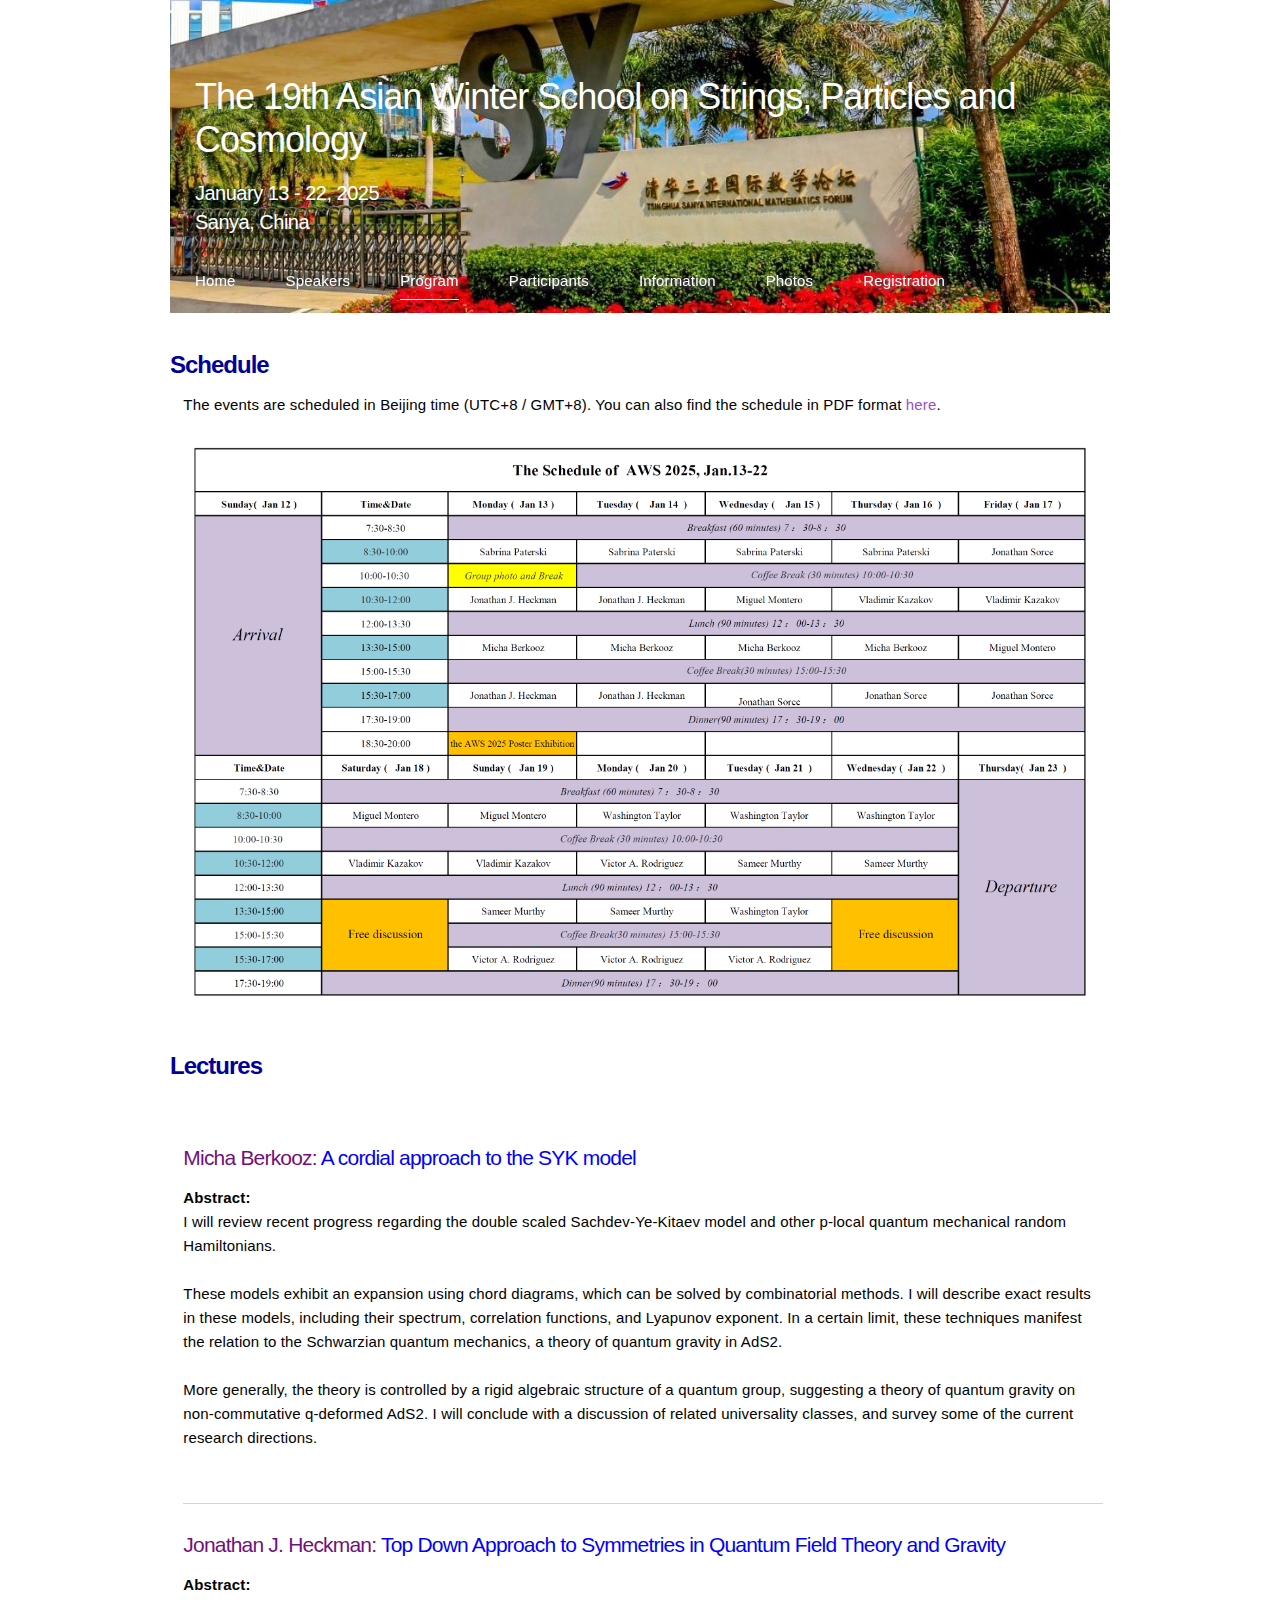
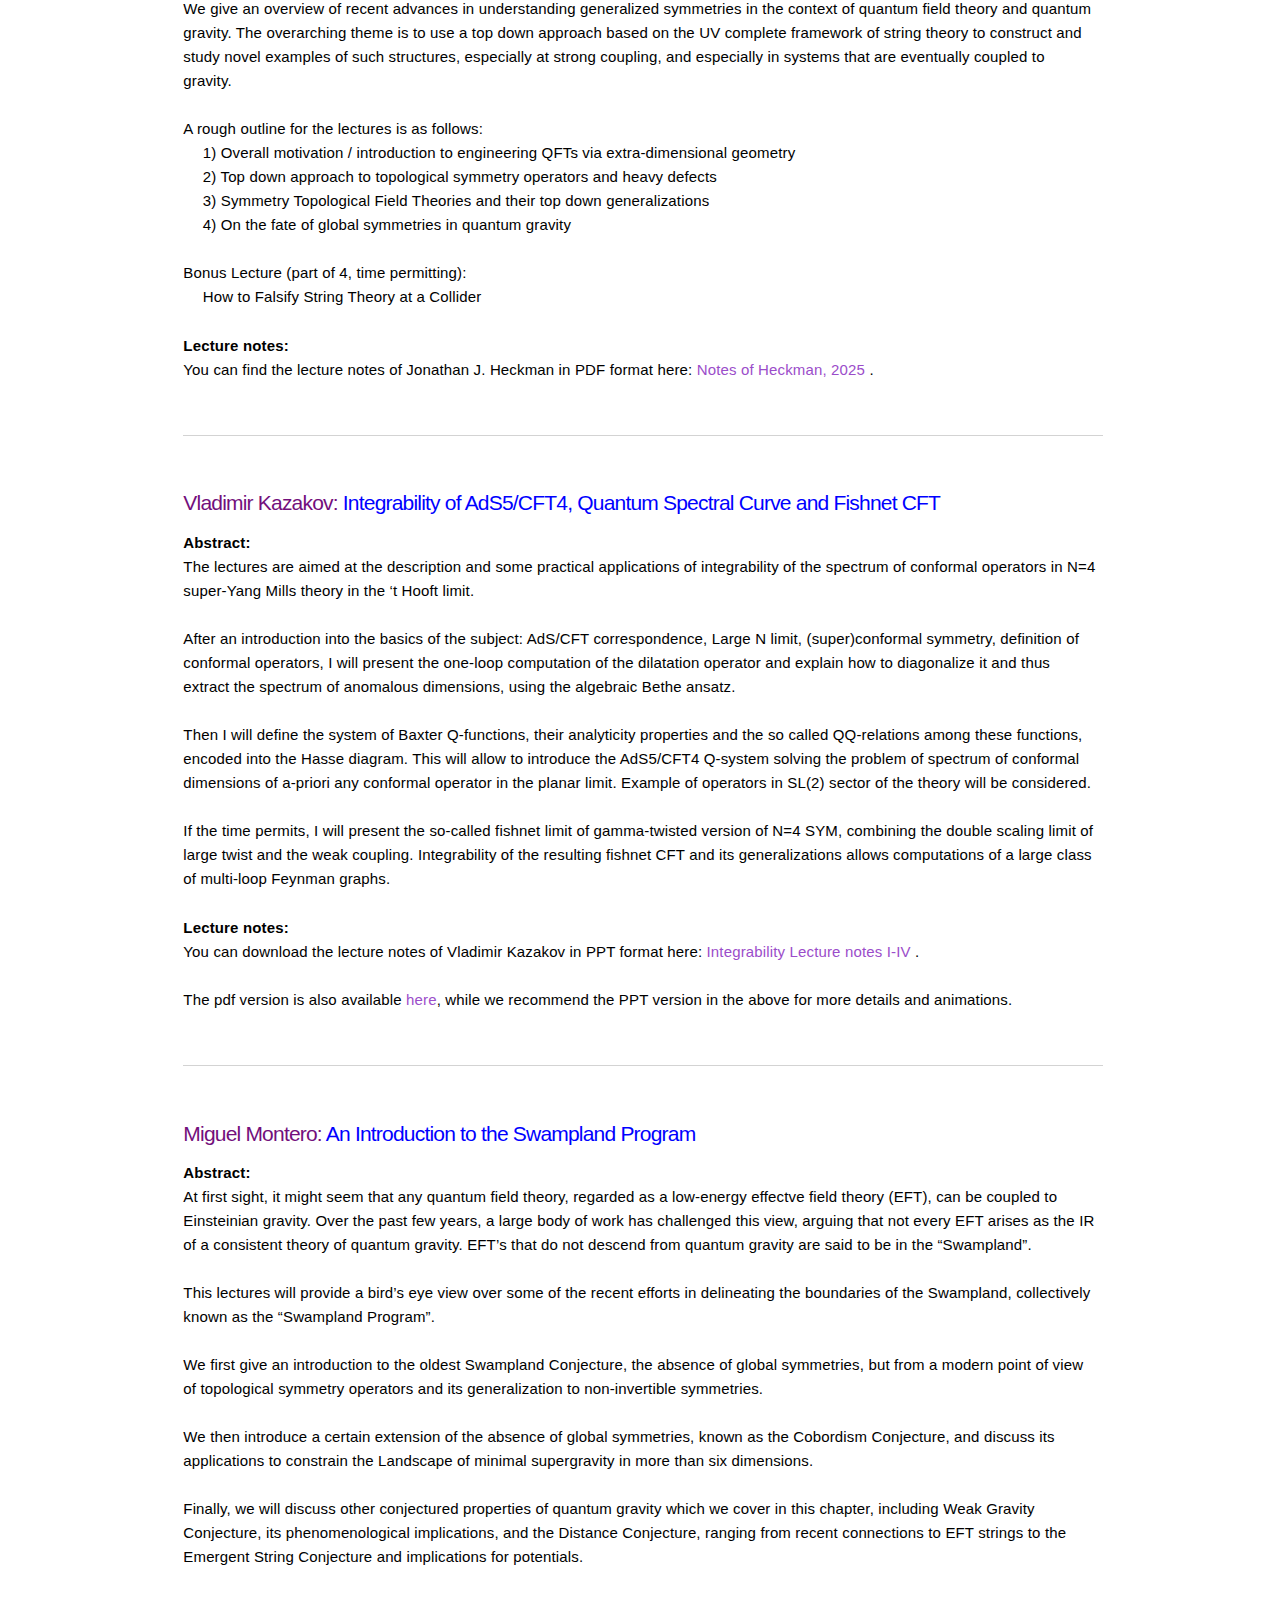
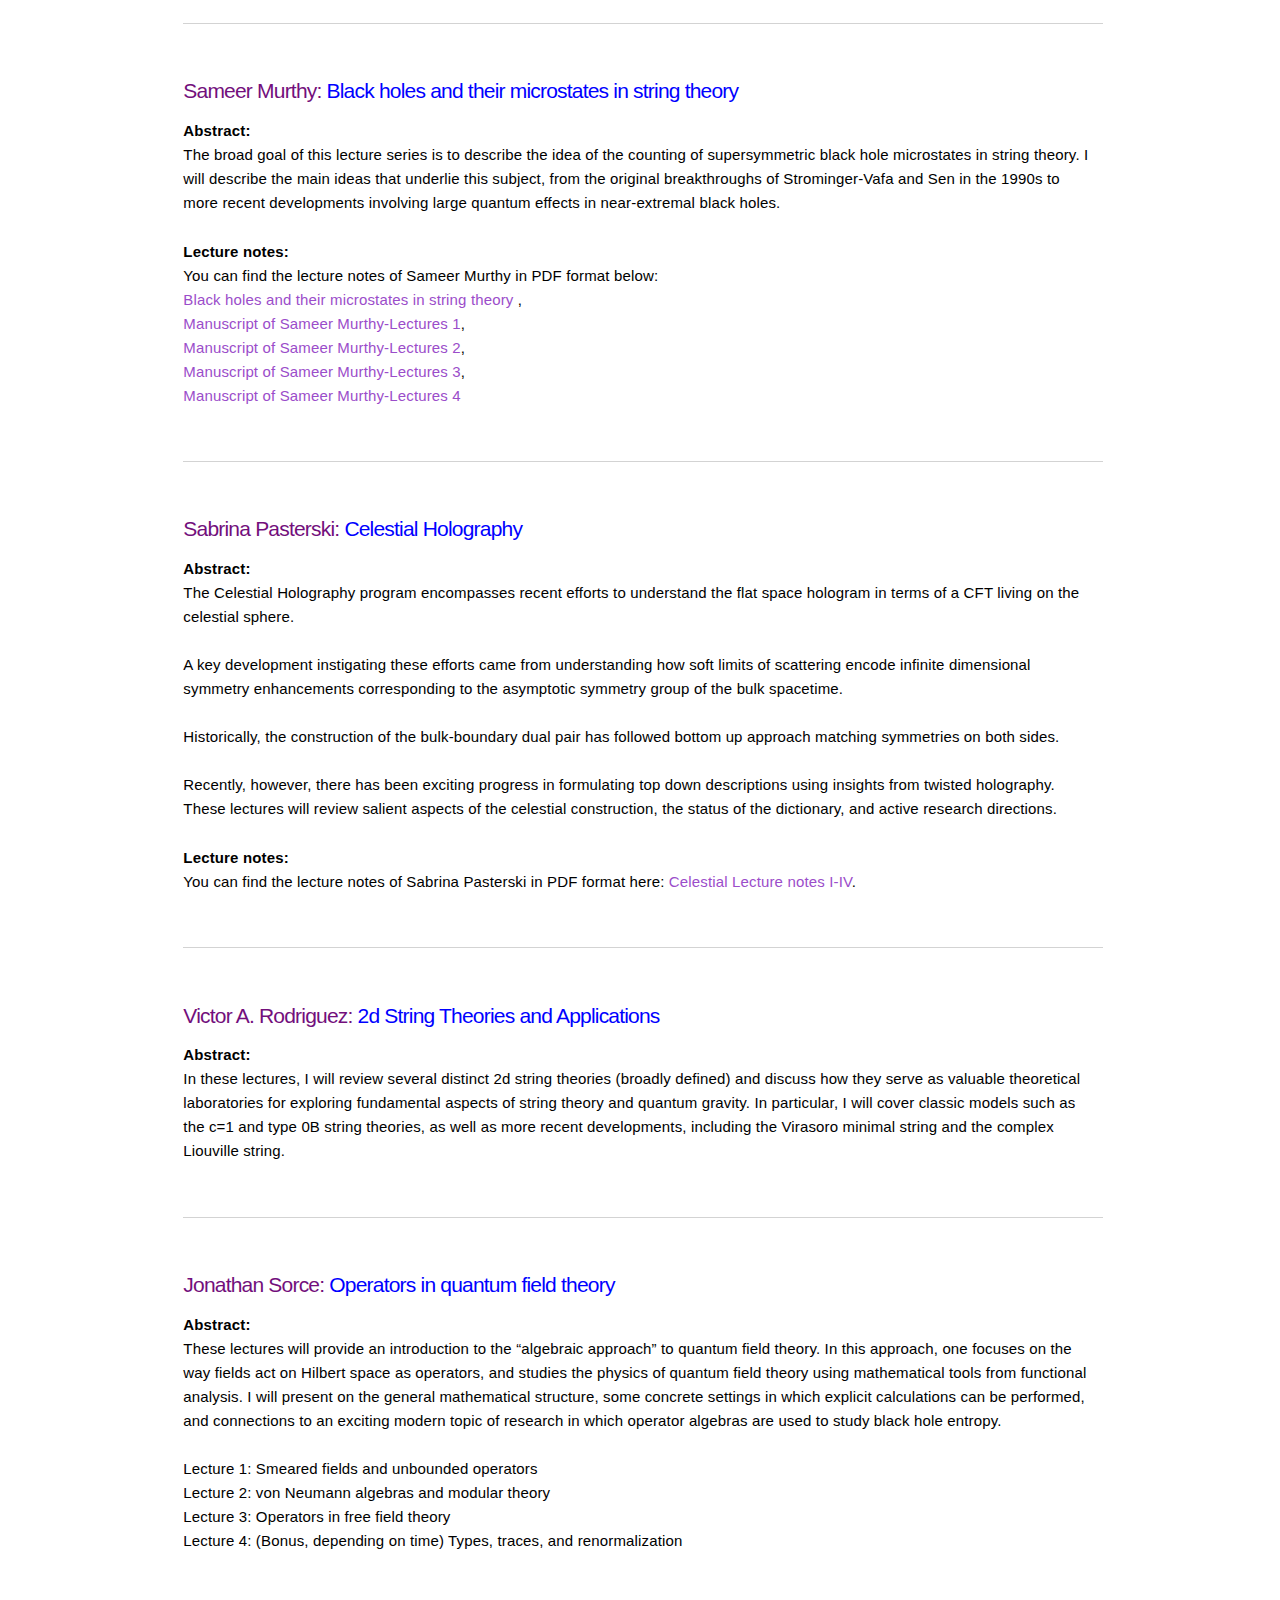
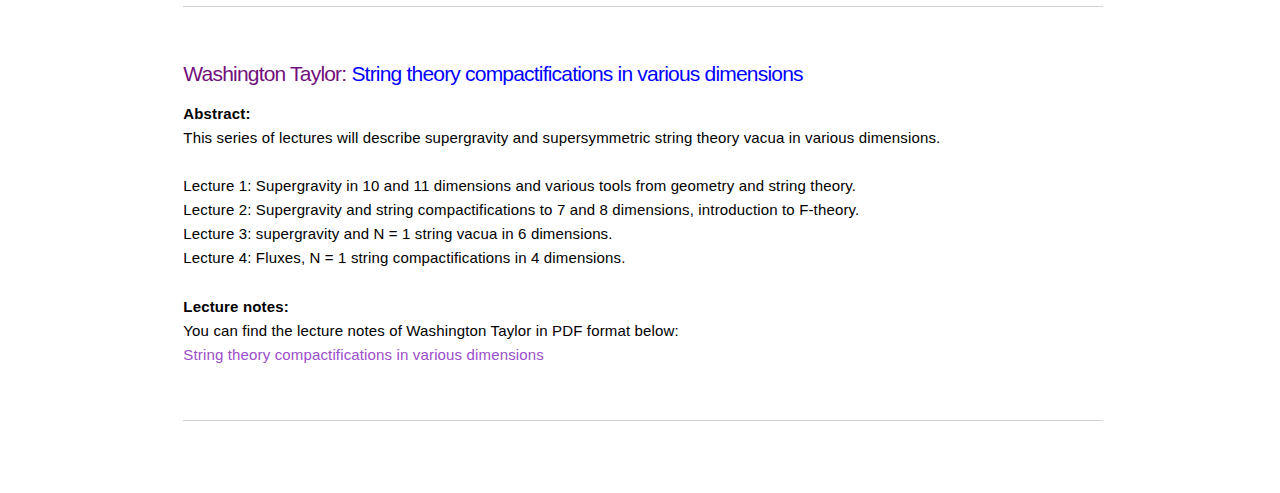
<file: program.html>
<!DOCTYPE html>
<html lang="en">
<head>
<meta charset="utf-8">
<meta name="viewport" content="width=device-width, initial-scale=1.0">
<meta name="description" content="The 19th Asian Winter School">
<title>The 19th Asian Winter School</title>  

<link rel="stylesheet" href="milligram.css"> 
<link rel="shortcut icon" href="favicon.ico" type="image/x-icon">

</head>

<body>  

		<div class="container">
	<!-- Top box -->
		<!-- Logo & Site Name -->
		<div class="placeholder">
			<div class="parallax-window">
				<div class="tm-header">
					<div class="tm-header-inner">
						<div class="col-md-6 col-12">
							<div class="tm-site-text-box">
								<h1 class="tm-site-title">The 19th Asian Winter School on Strings, Particles and Cosmology</h1>
								<h6 class="tm-site-description">January 13 - 22, 2025</h6>	
									<h6 class="tm-site-description">Sanya, China</h6>	
							</div>
						</div>
						<nav class="col-md-6 col-12 tm-nav">
							<ul class="tm-nav-ul">
								<li class="tm-nav-li"><a href="index.html" class="tm-nav-link">Home</a></li>
								<li class="tm-nav-li"><a href="index.html#spe" class="tm-nav-link" >Speakers</a></li>
								<li class="tm-nav-li"><a href="program.html" class="tm-nav-link active">Program</a></li>
								<li class="tm-nav-li"><a href="participants.html" class="tm-nav-link">Participants</a></li>
								<li class="tm-nav-li"><a href="information.html" class="tm-nav-link" >Information</a></li>
								<li class="tm-nav-li"><a href="photos.html" class="tm-nav-link" >Photos</a></li>
								<li class="tm-nav-li"><a href="registration.html" class="tm-nav-link" >Registration</a></li>
							</ul>
						</nav>	
					</div>
				</div>
			</div>
		</div>




<main>
	
	
<h3 class="schedule"> Schedule </h3>

<p>
The events are scheduled in Beijing time (UTC+8&nbsp;/&nbsp;GMT+8). You can also find the schedule in PDF format <a href="schedule2025.pdf" target="_blank">here</a>. 


<a href="schedule2025.png" target="_blank"><img class="schedule" src="schedule2025.png" alt="AWS 2025 Schedule"></a>


</p>


<h3> Lectures  </h3>



<h4 style="margin-top: 50pt; margin-bottom: 10pt;" id="Berkooz">  Micha Berkooz: <span style="color: blue;">A cordial approach to the SYK model</span> </h4>
<p>
	<b>Abstract: </b> <br> 
	 I will review recent progress regarding the double scaled Sachdev-Ye-Kitaev model and other p-local quantum mechanical random Hamiltonians.<br> <br> 
	 
	 These models exhibit an expansion using chord diagrams, which can be solved by combinatorial methods. I will describe exact results in these models, including their spectrum, correlation functions, and Lyapunov exponent. In a certain limit, these techniques manifest the relation to the Schwarzian quantum mechanics, a theory of quantum gravity in AdS2.<br> <br> 

	 More generally, the theory is controlled by a rigid algebraic structure of a quantum group, suggesting a theory of quantum gravity on non-commutative q-deformed AdS2. I will conclude with a discussion of related universality classes, and survey some of the current research directions.
</p>

<p>
	<hr>
</p>


<h4 style="margin-top: 30pt; margin-bottom: 10pt; " id="Heckman"> Jonathan J. Heckman: <span style="color: blue;">Top Down Approach to Symmetries in Quantum Field Theory and Gravity </span> </h4>

<p>
	<b>Abstract: </b> <br> 
	We give an overview of recent advances in understanding generalized symmetries in the context of quantum field theory and quantum gravity. The overarching theme is to use a top down approach based on the UV complete framework of string theory to construct and study novel examples of such structures, especially at strong coupling, and especially in systems that are eventually coupled to gravity. <br> <br>

	A rough outline for the lectures is as follows: <br>

	&emsp; 1)	Overall motivation / introduction to engineering QFTs via extra-dimensional geometry <br>
	&emsp; 2)	Top down approach to topological symmetry operators and heavy defects <br>
	&emsp; 3)	Symmetry Topological Field Theories and their top down generalizations <br>
	&emsp; 4)	On the fate of global symmetries in quantum gravity <br> <br>

	Bonus Lecture (part of 4, time permitting):  <br>
	&emsp; How to Falsify String Theory at a Collider <br>

</p>

<p>
	<b>Lecture notes: </b> <br> 

	You can find the lecture notes of Jonathan J. Heckman in PDF format here: <a href="LectureNotes/Notes Heckman2025.pdf" target="_blank"> Notes of Heckman, 2025 </a>. 

</p>

<p>
	<hr>
</p>


	
<h4 style="margin-top: 50pt; margin-bottom: 10pt;" id="Kazakov"> Vladimir Kazakov: <span style="color: blue;"> Integrability of AdS5/CFT4, Quantum Spectral Curve and Fishnet CFT </span> </h4>

<p>
	<b>Abstract: </b> <br> 
	The lectures are aimed at the description and some practical applications of integrability of the spectrum of conformal operators in N=4 super-Yang Mills theory in the ‘t Hooft limit. <br> <br> 

	After an introduction into the basics of the subject: AdS/CFT correspondence, Large N limit, (super)conformal symmetry, definition of conformal operators, I will present the one-loop computation of the dilatation operator and explain how to diagonalize it and thus extract the spectrum of anomalous dimensions, using the algebraic Bethe ansatz. <br> <br> 

	Then I will define the system of Baxter Q-functions, their analyticity properties and the so called QQ-relations among these functions, encoded into the Hasse diagram. This will allow to introduce the AdS5/CFT4 Q-system solving the problem of spectrum of conformal dimensions of a-priori any conformal operator in the planar limit. Example of operators in SL(2) sector of the theory will be considered. <br> <br> 

	If the time permits, I will present the so-called fishnet limit of gamma-twisted version of N=4 SYM, combining the double scaling limit of large twist and the weak coupling. Integrability of the resulting fishnet CFT and its generalizations allows  computations of a large class of multi-loop Feynman graphs.  
</p>

<p>
	<b>Lecture notes: </b> <br> 

	You can download the lecture notes of Vladimir Kazakov in PPT format here: <a href="LectureNotes/Vladimir Kazakov Lectures I-IV.pptx" target="_blank">Integrability Lecture notes I-IV </a>.  <br> <br> 

	The pdf version is also available <a href="LectureNotes/Vladimir Kazakov Lectures I-IV.pdf" target="_blank">here</a>, while we recommend the PPT version in the above for more details and animations.


</p>
<p>
	<hr>
</p>


<h4 style="margin-top: 50pt; margin-bottom: 10pt;" id="Montero"> Miguel Montero: <span style="color: blue;"> An Introduction to the Swampland Program </span> </h4>

<p>
	<b>Abstract: </b> <br> 
	At first sight, it might seem that any quantum field theory, regarded as a low-energy effectve field theory (EFT), can be coupled to Einsteinian gravity. Over the past few years, a large body of work has challenged this view, arguing that not every EFT arises as the IR of a consistent theory of quantum gravity. EFT’s that do not descend from quantum gravity are said to be in the “Swampland”. <br><br>

	This lectures will provide a bird’s eye view over some of the recent efforts in delineating the boundaries of the Swampland, collectively known as the “Swampland Program”. <br><br>

	We first give an introduction to the oldest Swampland Conjecture, the absence of global symmetries, but from a modern point of view of topological symmetry operators and its generalization to non-invertible symmetries. <br><br>

	We then introduce a certain extension of the absence of global symmetries, known as the Cobordism Conjecture, and discuss its applications to constrain the Landscape of minimal supergravity in more than six dimensions. <br><br>

	Finally, we will discuss other conjectured properties of quantum gravity which we cover in this chapter, including Weak Gravity Conjecture, its phenomenological implications, and the Distance Conjecture, ranging from recent connections to EFT strings to the Emergent String Conjecture and implications for potentials.
</p>

<p>
	<hr>
</p>

<h4 style="margin-top: 50pt; margin-bottom: 10pt;" id="Murthy"> Sameer Murthy: <span style="color: blue;"> Black holes and their microstates in string theory </span></h4>

<p>
	<b>Abstract: </b> <br> 
	The broad goal of this lecture series is to describe the idea of the counting of supersymmetric black hole microstates in string theory. I will describe the main ideas that underlie this subject, from the original breakthroughs of Strominger-Vafa and Sen in the 1990s to more recent developments involving large quantum effects in near-extremal black holes. 
</p>


<p>
	<b>Lecture notes: </b> <br> 

	You can find the lecture notes of Sameer Murthy in PDF format below: <br> 
	<a href="LectureNotes/Sameer Murthy-Lectures.pdf" target="_blank">Black holes and their microstates in string theory </a>, <br> 
	 <a href="LectureNotes/Manuscript of Sameer Murthy-Lectures 1.pdf" target="_blank">Manuscript of Sameer Murthy-Lectures 1</a>, <br>
	 <a href="LectureNotes/Manuscript of Sameer Murthy-Lectures 2.pdf" target="_blank">Manuscript of Sameer Murthy-Lectures 2</a>, <br>
	 <a href="LectureNotes/Manuscript of Sameer Murthy-Lectures 3.pdf" target="_blank">Manuscript of Sameer Murthy-Lectures 3</a>, <br>
	 <a href="LectureNotes/Manuscript of Sameer Murthy-Lectures 4.pdf" target="_blank">Manuscript of Sameer Murthy-Lectures 4</a> <br>

</p>

<p>
	<hr>
</p>


<h4 style="margin-top: 50pt; margin-bottom: 10pt;" id="Pasterski"> Sabrina Pasterski: <span style="color: blue;">Celestial Holography</span> </h4>
<p>
	<b>Abstract: </b> <br> 
	The Celestial Holography program encompasses recent efforts to understand the flat space hologram in terms of a CFT living on the celestial sphere. <br> <br> 

	A key development instigating these efforts came from understanding how soft limits of scattering encode infinite dimensional symmetry enhancements corresponding to the asymptotic symmetry group of the bulk spacetime.<br> <br> 

    Historically, the construction of the bulk-boundary dual pair has followed bottom up approach matching symmetries on both sides. <br> <br> 

	Recently, however, there has been exciting progress in formulating top down descriptions using insights from twisted holography. These lectures will review salient aspects of the celestial construction, the status of the dictionary, and active research directions.
</p>

<p>
	<b>Lecture notes: </b> <br> 

	You can find the lecture notes  of  Sabrina Pasterski in PDF format here: <a href="LectureNotes/Sabrina Pasterski's Celestial Lecture notes I-IV.pdf" target="_blank">Celestial Lecture notes I-IV</a>. 

</p>

<p>
	<hr>
</p>



	
<h4 style="margin-top: 50pt; margin-bottom: 10pt;" id="Rodriguez">  Victor A. Rodriguez: <span style="color: blue;">2d String Theories and Applications</span> </h4>

<p>
	<b>Abstract: </b> <br> 
	In these lectures, I will review several distinct 2d string theories (broadly defined) and discuss how they serve as valuable theoretical laboratories for exploring fundamental aspects of string theory and quantum gravity. In particular, I will cover classic models such as the c=1 and type 0B string theories, as well as more recent developments, including the Virasoro minimal string and the complex Liouville string.
</p>
<p>
	<hr>
</p>


<h4 style="margin-top: 50pt; margin-bottom: 10pt;" id="Sorce"> Jonathan Sorce: <span style="color: blue;">Operators in quantum field theory</span> </h4>

<p>
	<b>Abstract: </b> <br> 
	These lectures will provide an introduction to the “algebraic approach” to quantum field theory. In this approach, one focuses on the way fields act on Hilbert space as operators, and studies the physics of quantum field theory using mathematical tools from functional analysis. I will present on the general mathematical structure, some concrete settings in which explicit calculations can be performed, and connections to an exciting modern topic of research in which operator algebras are used to study black hole entropy. <br> <br> 

	Lecture 1: Smeared fields and unbounded operators <br> 
	Lecture 2: von Neumann algebras and modular theory <br> 
	Lecture 3: Operators in free field theory <br> 
	Lecture 4: (Bonus, depending on time) Types, traces, and renormalization <br> 

</p>
<p>
	<hr>
</p>
	
		
	
	
<h4 style="margin-top: 50pt; margin-bottom: 10pt;" id="Taylor"> Washington Taylor:<span style="color: blue;"> String theory compactifications in various dimensions</span> </h4>

<p>
	<b>Abstract: </b> <br> 
This series of lectures will describe supergravity and supersymmetric string theory vacua in various dimensions.  <br> <br> 

Lecture 1: Supergravity in 10 and 11 dimensions and various tools from geometry and string theory.  <br> Lecture 2: Supergravity and string compactifications to 7 and 8 dimensions, introduction to F-theory. <br>   Lecture 3: supergravity and N = 1 string vacua in 6 dimensions. <br> 
 Lecture 4: Fluxes, N = 1 string compactifications in 4 dimensions. <br> 
</p>


<p>
	<b>Lecture notes: </b> <br> 
You can find the lecture notes of Washington Taylor in PDF format below: <br> 
	<a href="LectureNotes/Manuscript of Washington Taylor-Lectures.pdf" target="_blank">String theory compactifications in various dimensions </a>
</p>

<p>
	<hr>
</p>




</main>
</body>
</html>
</file>
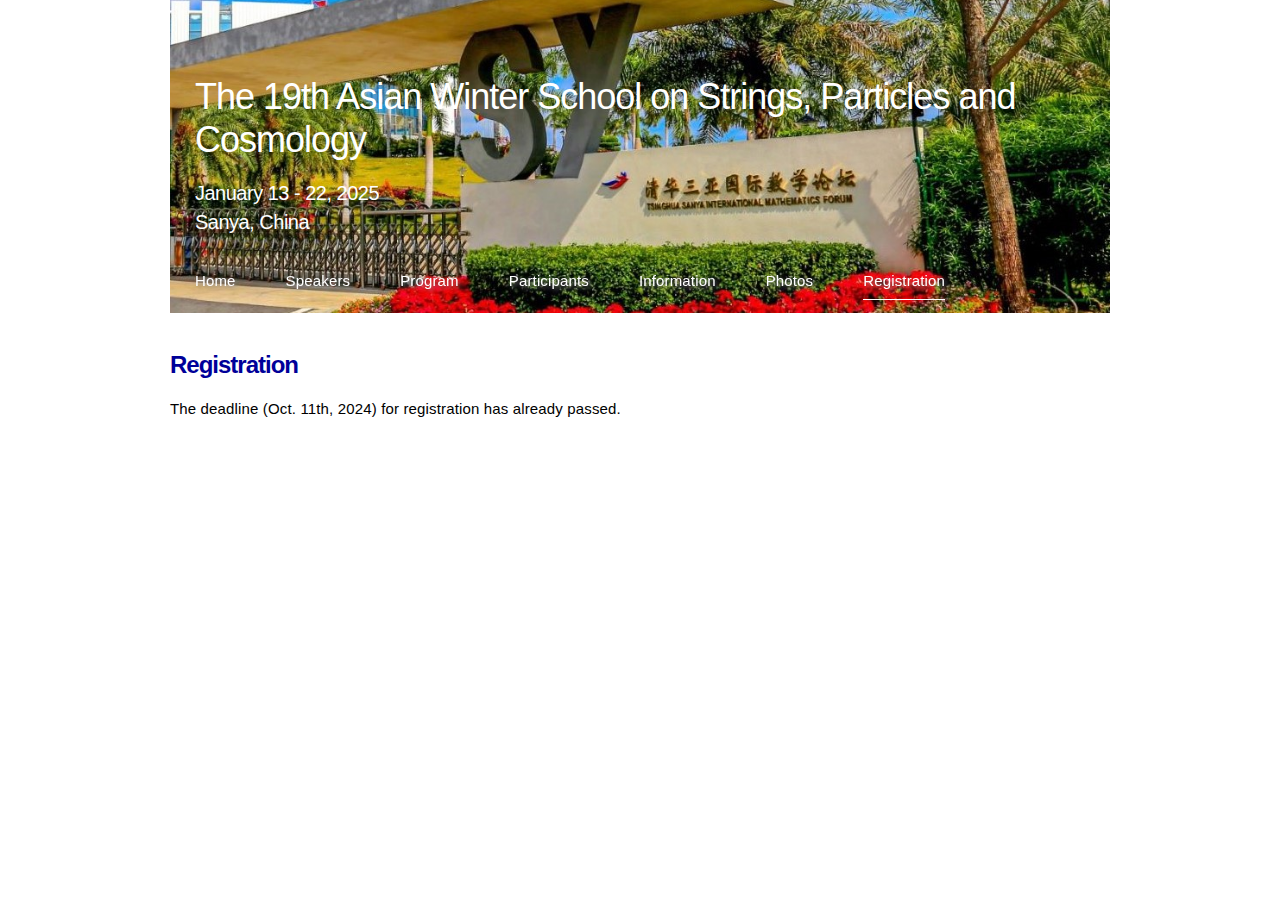
<file: registration.html>
<!DOCTYPE html>
<html lang="en">
<head>
<meta charset="utf-8">
<meta name="viewport" content="width=device-width, initial-scale=1.0">
<meta name="description" content="The 19th Asian Winter School">
<title>The 19th Asian Winter School</title>  

<link rel="stylesheet" href="milligram.css"> 
<link rel="shortcut icon" href="favicon.ico" type="image/x-icon">

</head>

<body>  

	
		<div class="container">
	<!-- Top box -->
		<!-- Logo & Site Name -->
		<div class="placeholder">
			<div class="parallax-window">
				<div class="tm-header">
					<div class="tm-header-inner">
						<div class="col-md-6 col-12">
							<div class="tm-site-text-box">
								<h1 class="tm-site-title">The 19th Asian Winter School on Strings, Particles and Cosmology</h1>
								<h6 class="tm-site-description">January 13 - 22, 2025</h6>	
									<h6 class="tm-site-description">Sanya, China</h6>	
							</div>
						</div>
						<nav class="col-md-6 col-12 tm-nav">
							<ul class="tm-nav-ul">
								<li class="tm-nav-li"><a href="index.html" class="tm-nav-link">Home</a></li>
								<li class="tm-nav-li"><a href="index.html#spe" class="tm-nav-link" >Speakers</a></li>
								<li class="tm-nav-li"><a href="program.html" class="tm-nav-link">Program</a></li>
								<li class="tm-nav-li"><a href="participants.html" class="tm-nav-link">Participants</a></li>
								<li class="tm-nav-li"><a href="information.html" class="tm-nav-link" >Information</a></li>
								<li class="tm-nav-li"><a href="photos.html" class="tm-nav-link" >Photos</a></li>
								<li class="tm-nav-li"><a href="registration.html" class="tm-nav-link active" >Registration</a></li>
							</ul>
						</nav>	
					</div>
				</div>
			</div>
		</div>


<main>
	
	

<h3> Registration </h3>

	<!-- The link for registration is: . If you meet any problem when you registrate, please send an email to <a href="mailto:liangyu-chen@mail.tsinghua.edu.cn">liangyu-chen@mail.tsinghua.edu.cn</a> with your name, affiliation, your position (student, postdoc, professor) and, if you are student, please provide your advisor's name. -->
	
	The deadline (Oct. 11th, 2024) for registration has already passed.
	<!--Please click <a href="https://www.wjx.top/vm/h4I29Av.aspx#" target="_blank">here</a> to register. The deadline is Oct. 11th, 2024. -->

	</p>
	
<br>







</main>
</body>
</html>
</file>
<file: milligram.css>
/*!
 * Milligram v1.3.0
 * https://milligram.github.io
 *
 * Copyright (c) 2017 CJ Patoilo
 * Licensed under the MIT license
 */

*,
*:after,
*:before {
  box-sizing: inherit;
}

*{
  box-sizing: border-box;
  margin: 0;
  padding: 0;
}

html {
  box-sizing: border-box;
  font-size: 62.5%;
}

body {
  color: #000000;
  /*font-family: 'Roboto', 'Helvetica Neue','Open Sans', sans-serif;*/
  font-family: 'Roboto', sans-serif;
  font-size: 1.5em;
  font-weight: 300;
  letter-spacing: .01em;
  line-height: 1.6;
  max-width: 1000px;
  margin: auto;
  padding-left: 30px;
  padding-right: 30px;
  padding-bottom: 60px;
}



.container {
  width: 100%;
  max-width: 1200px;
  margin-right: auto;
  margin-left: auto;
}


.placeholder {
  filter: opacity(100%);
  width: 100%;
  min-height: 300px;
  background-color: #556E5B;
  background-image: url("title.jpg");
  background-position: center;
  background-size: cover;
}

.parallax-window {
  min-height: 300px;
  background: transparent;
  position: relative;
}

.tm-header {
  /* position: absolute; */
  top: 40px;
  bottom: 0;
  left: 0;
  width: 100%;
  color: white;
  z-index: 1000;
}

.tm-header-inner {
  padding: 40px 25px;
  padding-bottom: 20px;
}





.col-lg-3,
.col-lg-4,
.col-lg-6,
.col-md-4,
.col-md-6,
.col-sm-6, 
.col-12 {
  position: relative;
  width: 100%;
}

.col-12 {
  -ms-flex: 0 0 100%;
  flex: 0 0 100%;
  max-width: 100%;
}


.tm-site-text-box {
  display: inline-block;
  padding-bottom: 20px;
}


.tm-site-title {
    padding-top: 35px;
    font-size: 3.6rem;
}


.tm-site-description {
  font-size: 2.0rem;
}


.tm-nav {
	/* position:absolute; */
	  display: inline-block;
  text-align: left;
  margin-top: 10px;
margin-left: -55px;
}


@media (max-width: 670px) {
  .tm-site-title {
    padding-top:60px;
    font-size: 2.6rem;
    font-weight: 400;
  }
}

@media (max-width: 600px) {
.tm-header {
    top: -15px;
  }
    .tm-site-title {
    padding-top:0px;
    margin-top: -20px;
		    font-size: 2.0rem;
	}
	.tm-site-description {
    font-size: 1.6rem;
    font-weight: 400;
	}
	.tm-nav {
	  margin-top: -10px;
	}
}


@media (max-width: 400px) {
.tm-header {
    top: -35px;
  }
}







.tm-nav-ul {
  display: flex;
  justify-content: flex-start;
  margin-bottom: 0px;
}



.tm-nav-li {
  list-style: none;
  display: block;
  margin-bottom: 0;
  padding-right: 25px;
  padding-left: 25px;
  font-weight: 400;
}


.tm-nav-link {
  color: white;
  text-decoration: none;
  padding-bottom: 10px;
  text-shadow: 2px 2px 5px gray;
}

.tm-nav-link.active,
.tm-nav-link:hover {
  border-bottom: 1px solid white;
    color: white;
  }
  
  
  .tm-nav-link:focus {
  	    color: white;
  }
  
  .tm-nav-link.visited {
	  color:white;
  }
  
  
  @media (max-width: 850px) {
  	.tm-nav-ul {
  		  display: block;
  	}
  	.tm-nav-link {
  	  padding-bottom: 0px;
  	}
	.tm-nav-li {
		padding-bottom: 4px;
	}
  }
  
  
  
  .tm-welcome-section {
    margin: 60px auto;
    max-width: 655px;
  }

  .tm-section-title {
    font-size: 2rem;
    font-weight: 400;
    margin-bottom: 30px;
  }

  .tm-gallery {
    margin-bottom: 80px;
  }

  .tm-gallery-page {
    max-width: 280px;
    margin-left: auto;
    margin-right: auto;
    display: -ms-flexbox;
    display: flex;
    -ms-flex-wrap: wrap;
    flex-wrap: wrap;
  }

  .tm-gallery-description {
    font-size: 0.95rem;
  }

  .tm-section,
  .tm-container-inner,
  .tm-container-inner-2 {
    margin-left: auto;
    margin-right: auto;
  }

  /* Small devices (landscape phones, 576px and up) */
  @media (min-width: 576px) {
    .tm-gallery-page {
      max-width: 560px;
    }
  }

  /* Medium devices (tablets, 768px and up) */
  @media (min-width: 768px) {
    .tm-gallery-page,
    .tm-section,
    .tm-container-inner,
    .tm-container-inner-2 {
      max-width: 840px;
    }
  }

  /* Large devices (desktops, 992px and up) */
  @media (min-width: 992px) {
    .tm-gallery-page,
    .tm-section {
      max-width: 1120px;
    }
  
    .tm-container-inner {
      max-width: 1120px;
    }
  
    .tm-container-inner-2 {
      max-width: 900px;
    }
  }

  .tm-gallery-item {
    max-width: 280px;
  }

  .tm-gallery-img {
    margin-bottom: 20px;
  }

  .tm-gallery-title {
    font-size: 1.3rem;
    font-weight: 400;
    color: #1A6692;
    margin-bottom: 15px;
  }

  .tm-gallery-description {
    margin-bottom: 20px;
  }

  .tm-gallery-price {
    font-size: 1.25rem;
    color: #2F956D;
    margin-bottom: 60px;
  }

  .tm-paging-links {
    text-align: center;
    margin-bottom: 40px;
  }

  .tm-paging-item {
    list-style: none;
    display: inline-block;
    border: 1px solid #2F956D;
    margin: 7px;
  }

  .tm-paging-link {
    padding: 10px 30px;
    display: flex;
    align-items: center;
    justify-content: center;
    text-decoration: none;
    color: #2F956D;
    background-color: transparent;
  }

  .tm-paging-link.active,
  .tm-paging-link:hover {
    background-color: #2F956D;
    color: white;
  }






hr {
  border: 0;
  border-top: 1px solid #D3D3D3;
  margin: 40pt 5pt -10pt 10pt;
}

.hrcolor {
    border-top: 0.1rem solid #000000;
	margin: 2.0rem 0rem;
}


.content {
    width: 700px;
    overflow: hidden;
}

.content img {
    margin-left: 15px;
    float: right;
}

.content h2{
    display: block;
    margin: 25px 10px 10px 0px;
}
.content p{
    display: block;
    margin: 20px 10px 0px 0px;
}

a {
  color: #9b4dca;
  text-decoration: none;
}

a:focus, a:hover {
  color: #606c76;
}

a.background {
	color: #000000;
	text-decoration: none;
}

a.background:hover {
  color: #fdff99;
}

a.background:focus {
	color: #000000;
}



dl,
ol,
ul {
  /*list-style-type: circle;*/
  margin-top: 0;
  padding-left: 0;
}

dl dl,
dl ol,
dl ul,
ol dl,
ol ol,
ol ul,
ul dl,
ul ol,
ul ul {
  font-size: 90%;
  margin: 1.5rem 0 1.5rem 3.0rem;
}

ol {
  list-style: decimal inside;
  list-style-position: outside;
  margin: 0pt 0pt 0pt 0pt;
  max-width: 1000px;
  padding-left:10pt;
    padding-right:10pt;
}

ul {
  list-style: circle inside;
  list-style-position: outside;
  margin: 0pt 0pt 0pt 12.5pt;
  max-width: 1000px;
  padding-left:10pt;
    padding-right:10pt;
}


dl,
ol,
p,
table,
ul {
  margin-bottom: 2.5rem;
}

table {
  border-spacing: 0pt;
  max-width: 915px;
    margin: 0 auto;
	margin: 0px 0px 0px 15px;
}

thead tr {
    text-align: left;
}

tbody tr:nth-of-type(even) {
    background-color: #f3f3f3;
}

td,
th {
  /* border-bottom: 0.1rem solid #e1e1e1; */ 
  padding: .6rem 2rem;
  padding: 8px 20px;
  text-align: left;
  text-padding: 100px 100px;
}

table.borders td, th {
	border-bottom: 0.1rem solid #000000;
	  padding: .75rem 2rem;
}

.twidth {
	padding:.1rem 1rem;
}


td:first-child,
th:first-child {
  padding-left: .5rem;
}

td:last-child,
th:last-child {
  padding-right: .5rem;
}

b,
strong {

  font-weight: bold;
}

p {
  margin-top: 0;
  max-width: 1000px;
  padding-left: 10pt;
    padding-right: 10pt;
  /*font-family:'Open Sans', sans-serif;*/
}

.p2 {
	margin-bottom: 10px;
}

.p3 { margin-bottom: 25pt;}


.contactleft {
	width:61%;
	display:inline-block;
	vertical-align: top;
}

.contactright {
	width:175pt;
	display:inline;
}


.cl2 {
	width:55%;
	display:inline-block;
	vertical-align: top;
}

.cr2 {
	width:40%;
	display:inline;
}


@media screen and (min-width: 600px){
	
  .contactright { display: inline-block; }
  .cr2 { display: inline-block; }
  .p3 { margin-bottom: -5pt;}
  
  .imgdivprime p { display: none; }
  }


h1 {
  color: white;
}

h1,h2,h3,h4,h5,h6 {
  font-weight: 300;
  letter-spacing: -.1rem;
  margin-bottom: 2.0rem;
  margin-top: 0;
}


h1 {
  font-size: 4.6rem;
  line-height: 1.2;

}

h2 {
  font-size: 3.6rem;
  line-height: .3;

  padding: -10rem;
}

h3 {
  margin-top: 30pt;
  font-weight: bold;
  font-size: 2.4rem;
  line-height: 1;
  color:#000099;
}

h4 {
  font-size: 2.1rem;
  letter-spacing: -.08rem;
  line-height: 1.35;
color:#730F7C;
padding-left:10pt;
  padding-right:10pt;
}

h5 {
  font-size: 1.8rem;
  letter-spacing: -.08rem;
  line-height: 1.35;
  padding-left:10pt;
  color:#730F7C;
  padding-left:10pt;
    padding-right:10pt;
}


h6 {
  font-size: 1.2rem;
  letter-spacing: -.05rem;
  line-height: 1.2;
  margin-bottom: .5rem;
}

img.schedule {
  max-width: 100%;
  margin-top: 1.5rem;
}

h3.schedule {
  margin-bottom: 12pt;
}

code {
  padding: .2em .3em;
  margin: 0 .15em;
  background-color: rgba(27,31,35,.05);
  border-radius: 5px;
  font-size: 90%;
}


/* Layout for the pictures of sponsors */
.image-grid {
  display: flex;
  flex-wrap: wrap; /* 允许换行 */
  gap: 15px; /* 设置纵向间距 */
}

.image-item {
  align-self: center;
}

.image-item:nth-child(1) {
  height: 73px;
}

.image-item:nth-child(2) {
  height: 99.5px;
}

.image-item:nth-child(3) {
  height: 169px;
}

.image-item:nth-child(4) {
  height: 67.5px;
}

.image-item:nth-child(5) {
  height: 69.2px;
}

.image-item:nth-child(6) {
  height: 111px;
}

.image-item:nth-child(7) {
  height: 120px;
}
</file>
<file: AWS.css>
/*!
 * Milligram v1.3.0
 * https://milligram.github.io
 *
 * Copyright (c) 2017 CJ Patoilo
 * Licensed under the MIT license
 */

*,
*:after,
*:before {
  box-sizing: inherit;
}

*{
  box-sizing: border-box;
  margin: 0;
  padding: 0;
}

html {
  box-sizing: border-box;
  font-size: 62.5%;
}

body {
  color: #000000;
  /*font-family: 'Roboto', 'Helvetica Neue','Open Sans', sans-serif;*/
  font-family: 'Roboto', sans-serif;
  font-size: 1.5em;
  font-weight: 300;
  letter-spacing: .01em;
  line-height: 1.6;
  max-width: 1000px;
  margin: auto;
  padding-left: 30px;
  padding-right: 30px;
  padding-bottom: 60px;
}



.container {
  width: 100%;
  max-width: 1200px;
  margin-right: auto;
  margin-left: auto;
}


.placeholder {
  filter: opacity(100%);
  width: 100%;
  min-height: 300px;
  background-color: #556E5B;
  background-image: url("title.jpg");
  background-position: center;
  background-size: cover;
}

.parallax-window {
  min-height: 300px;
  background: transparent;
  position: relative;
}

.tm-header {
  /* position: absolute; */
  top: 40px;
  bottom: 0;
  left: 0;
  width: 100%;
  color: white;
  z-index: 1000;
}

.tm-header-inner {
  padding: 40px 25px;
  padding-bottom: 20px;
}





.col-lg-3,
.col-lg-4,
.col-lg-6,
.col-md-4,
.col-md-6,
.col-sm-6, 
.col-12 {
  position: relative;
  width: 100%;
}

.col-12 {
  -ms-flex: 0 0 100%;
  flex: 0 0 100%;
  max-width: 100%;
}


.tm-site-text-box {
  display: inline-block;
  padding-bottom: 20px;
}


.tm-site-title {
    padding-top: 35px;
    font-size: 3.6rem;
}


.tm-site-description {
  font-size: 2.0rem;
}


.tm-nav {
	/* position:absolute; */
	  display: inline-block;
  text-align: left;
  margin-top: 10px;
margin-left: -55px;
}


@media (max-width: 670px) {
  .tm-site-title {
    padding-top:60px;
    font-size: 2.6rem;
    font-weight: 400;
  }
}

@media (max-width: 600px) {
.tm-header {
    top: -15px;
  }
    .tm-site-title {
    padding-top:0px;
    margin-top: -20px;
		    font-size: 2.0rem;
	}
	.tm-site-description {
    font-size: 1.6rem;
    font-weight: 400;
	}
	.tm-nav {
	  margin-top: -10px;
	}
}


@media (max-width: 400px) {
.tm-header {
    top: -35px;
  }
}







.tm-nav-ul {
  display: flex;
  justify-content: flex-start;
  margin-bottom: 0px;
}



.tm-nav-li {
  list-style: none;
  display: block;
  margin-bottom: 0;
  padding-right: 25px;
  padding-left: 25px;
  font-weight: 400;
}


.tm-nav-link {
  color: white;
  text-decoration: none;
  padding-bottom: 10px;
  text-shadow: 2px 2px 5px gray;
}

.tm-nav-link.active,
.tm-nav-link:hover {
  border-bottom: 1px solid white;
    color: white;
  }
  
  
  .tm-nav-link:focus {
  	    color: white;
  }
  
  .tm-nav-link.visited {
	  color:white;
  }
  
  
  @media (max-width: 620px) {
  	.tm-nav-ul {
  		  display: block;
  	}
  	.tm-nav-link {
  	  padding-bottom: 0px;
  	}
	.tm-nav-li {
		padding-bottom: 4px;
	}
  }
  
  
  
  .tm-welcome-section {
    margin: 60px auto;
    max-width: 655px;
  }

  .tm-section-title {
    font-size: 2rem;
    font-weight: 400;
    margin-bottom: 30px;
  }

  .tm-gallery {
    margin-bottom: 80px;
  }

  .tm-gallery-page {
    max-width: 280px;
    margin-left: auto;
    margin-right: auto;
    display: -ms-flexbox;
    display: flex;
    -ms-flex-wrap: wrap;
    flex-wrap: wrap;
  }

  .tm-gallery-description {
    font-size: 0.95rem;
  }

  .tm-section,
  .tm-container-inner,
  .tm-container-inner-2 {
    margin-left: auto;
    margin-right: auto;
  }

  /* Small devices (landscape phones, 576px and up) */
  @media (min-width: 576px) {
    .tm-gallery-page {
      max-width: 560px;
    }
  }

  /* Medium devices (tablets, 768px and up) */
  @media (min-width: 768px) {
    .tm-gallery-page,
    .tm-section,
    .tm-container-inner,
    .tm-container-inner-2 {
      max-width: 840px;
    }
  }

  /* Large devices (desktops, 992px and up) */
  @media (min-width: 992px) {
    .tm-gallery-page,
    .tm-section {
      max-width: 1120px;
    }
  
    .tm-container-inner {
      max-width: 1120px;
    }
  
    .tm-container-inner-2 {
      max-width: 900px;
    }
  }

  .tm-gallery-item {
    max-width: 280px;
  }

  .tm-gallery-img {
    margin-bottom: 20px;
  }

  .tm-gallery-title {
    font-size: 1.3rem;
    font-weight: 400;
    color: #1A6692;
    margin-bottom: 15px;
  }

  .tm-gallery-description {
    margin-bottom: 20px;
  }

  .tm-gallery-price {
    font-size: 1.25rem;
    color: #2F956D;
    margin-bottom: 60px;
  }

  .tm-paging-links {
    text-align: center;
    margin-bottom: 40px;
  }

  .tm-paging-item {
    list-style: none;
    display: inline-block;
    border: 1px solid #2F956D;
    margin: 7px;
  }

  .tm-paging-link {
    padding: 10px 30px;
    display: flex;
    align-items: center;
    justify-content: center;
    text-decoration: none;
    color: #2F956D;
    background-color: transparent;
  }

  .tm-paging-link.active,
  .tm-paging-link:hover {
    background-color: #2F956D;
    color: white;
  }






hr {
  border: 0;
  border-top: 1px solid #D3D3D3;
  margin: 40pt 5pt -10pt 10pt;
}

.hrcolor {
    border-top: 0.1rem solid #000000;
	margin: 2.0rem 0rem;
}


.content {
    width: 700px;
    overflow: hidden;
}

.content img {
    margin-left: 15px;
    float: right;
}

.content h2{
    display: block;
    margin: 25px 10px 10px 0px;
}
.content p{
    display: block;
    margin: 20px 10px 0px 0px;
}

a {
  color: #9b4dca;
  text-decoration: none;
}

a:focus, a:hover {
  color: #606c76;
}

a.background {
	color: #000000;
	text-decoration: none;
}

a.background:hover {
  color: #fdff99;
}

a.background:focus {
	color: #000000;
}



dl,
ol,
ul {
  /*list-style-type: circle;*/
  margin-top: 0;
  padding-left: 0;
}

dl dl,
dl ol,
dl ul,
ol dl,
ol ol,
ol ul,
ul dl,
ul ol,
ul ul {
  font-size: 90%;
  margin: 1.5rem 0 1.5rem 3.0rem;
}

ol {
  list-style: decimal inside;
  list-style-position: outside;
  margin: 0pt 0pt 0pt 0pt;
  max-width: 1000px;
  padding-left:10pt;
    padding-right:10pt;
}

ul {
  list-style: circle inside;
  list-style-position: outside;
  margin: 0pt 0pt 0pt 12.5pt;
  max-width: 1000px;
  padding-left:10pt;
    padding-right:10pt;
}


dl,
ol,
p,
table,
ul {
  margin-bottom: 2.5rem;
}

table {
  border-spacing: 0pt;
  max-width: 915px;
    margin: 0 auto;
	margin: 0px 0px 0px 15px;
}

thead tr {
    text-align: left;
}

tbody tr:nth-of-type(even) {
    background-color: #f3f3f3;
}

td,
th {
  /* border-bottom: 0.1rem solid #e1e1e1; */ 
  padding: .6rem 2rem;
  padding: 8px 20px;
  text-align: left;
  text-padding: 100px 100px;
}

table.borders td, th {
	border-bottom: 0.1rem solid #000000;
	  padding: .75rem 2rem;
}

.twidth {
	padding:.1rem 1rem;
}


td:first-child,
th:first-child {
  padding-left: .5rem;
}

td:last-child,
th:last-child {
  padding-right: .5rem;
}

b,
strong {

  font-weight: bold;
}

p {
  margin-top: 0;
  max-width: 1000px;
  padding-left: 10pt;
    padding-right: 10pt;
  /*font-family:'Open Sans', sans-serif;*/
}

.p2 {
	margin-bottom: 10px;
}

.p3 { margin-bottom: 25pt;}


.contactleft {
	width:61%;
	display:inline-block;
	vertical-align: top;
}

.contactright {
	width:175pt;
	display:inline;
}


.cl2 {
	width:55%;
	display:inline-block;
	vertical-align: top;
}

.cr2 {
	width:40%;
	display:inline;
}


@media screen and (min-width: 600px){
	
  .contactright { display: inline-block; }
  .cr2 { display: inline-block; }
  .p3 { margin-bottom: -5pt;}
  
  .imgdivprime p { display: none; }
  }


h1 {
  color: white;
}

h1,h2,h3,h4,h5,h6 {
  font-weight: 300;
  letter-spacing: -.1rem;
  margin-bottom: 2.0rem;
  margin-top: 0;
}


h1 {
  font-size: 4.6rem;
  line-height: 1.2;

}

h2 {
  font-size: 3.6rem;
  line-height: .3;

  padding: -10rem;
}

h3 {
  margin-top: 30pt;
  font-weight: bold;
  font-size: 2.4rem;
  line-height: 1;
  color:#000099;
}

h4 {
  font-size: 2.1rem;
  letter-spacing: -.08rem;
  line-height: 1.35;
color:#730F7C;
padding-left:10pt;
  padding-right:10pt;
}

h5 {
  font-size: 1.8rem;
  letter-spacing: -.08rem;
  line-height: 1.35;
  padding-left:10pt;
  color:#730F7C;
  padding-left:10pt;
    padding-right:10pt;
}


h6 {
  font-size: 1.2rem;
  letter-spacing: -.05rem;
  line-height: 1.2;
  margin-bottom: .5rem;
}

img.schedule {
  max-width: 100%;
  margin-top: 1.5rem;
}

h3.schedule {
  margin-bottom: 12pt;
}

code {
  padding: .2em .3em;
  margin: 0 .15em;
  background-color: rgba(27,31,35,.05);
  border-radius: 5px;
  font-size: 90%;
}


/* Layout for the pictures of sponsors */
.image-row {
  display: flex;
  justify-content: flex-start;
  gap: 40px;
}

.image-row img,
.image-row object {
  width: 110px;
  height: 110px;
}
</file>
